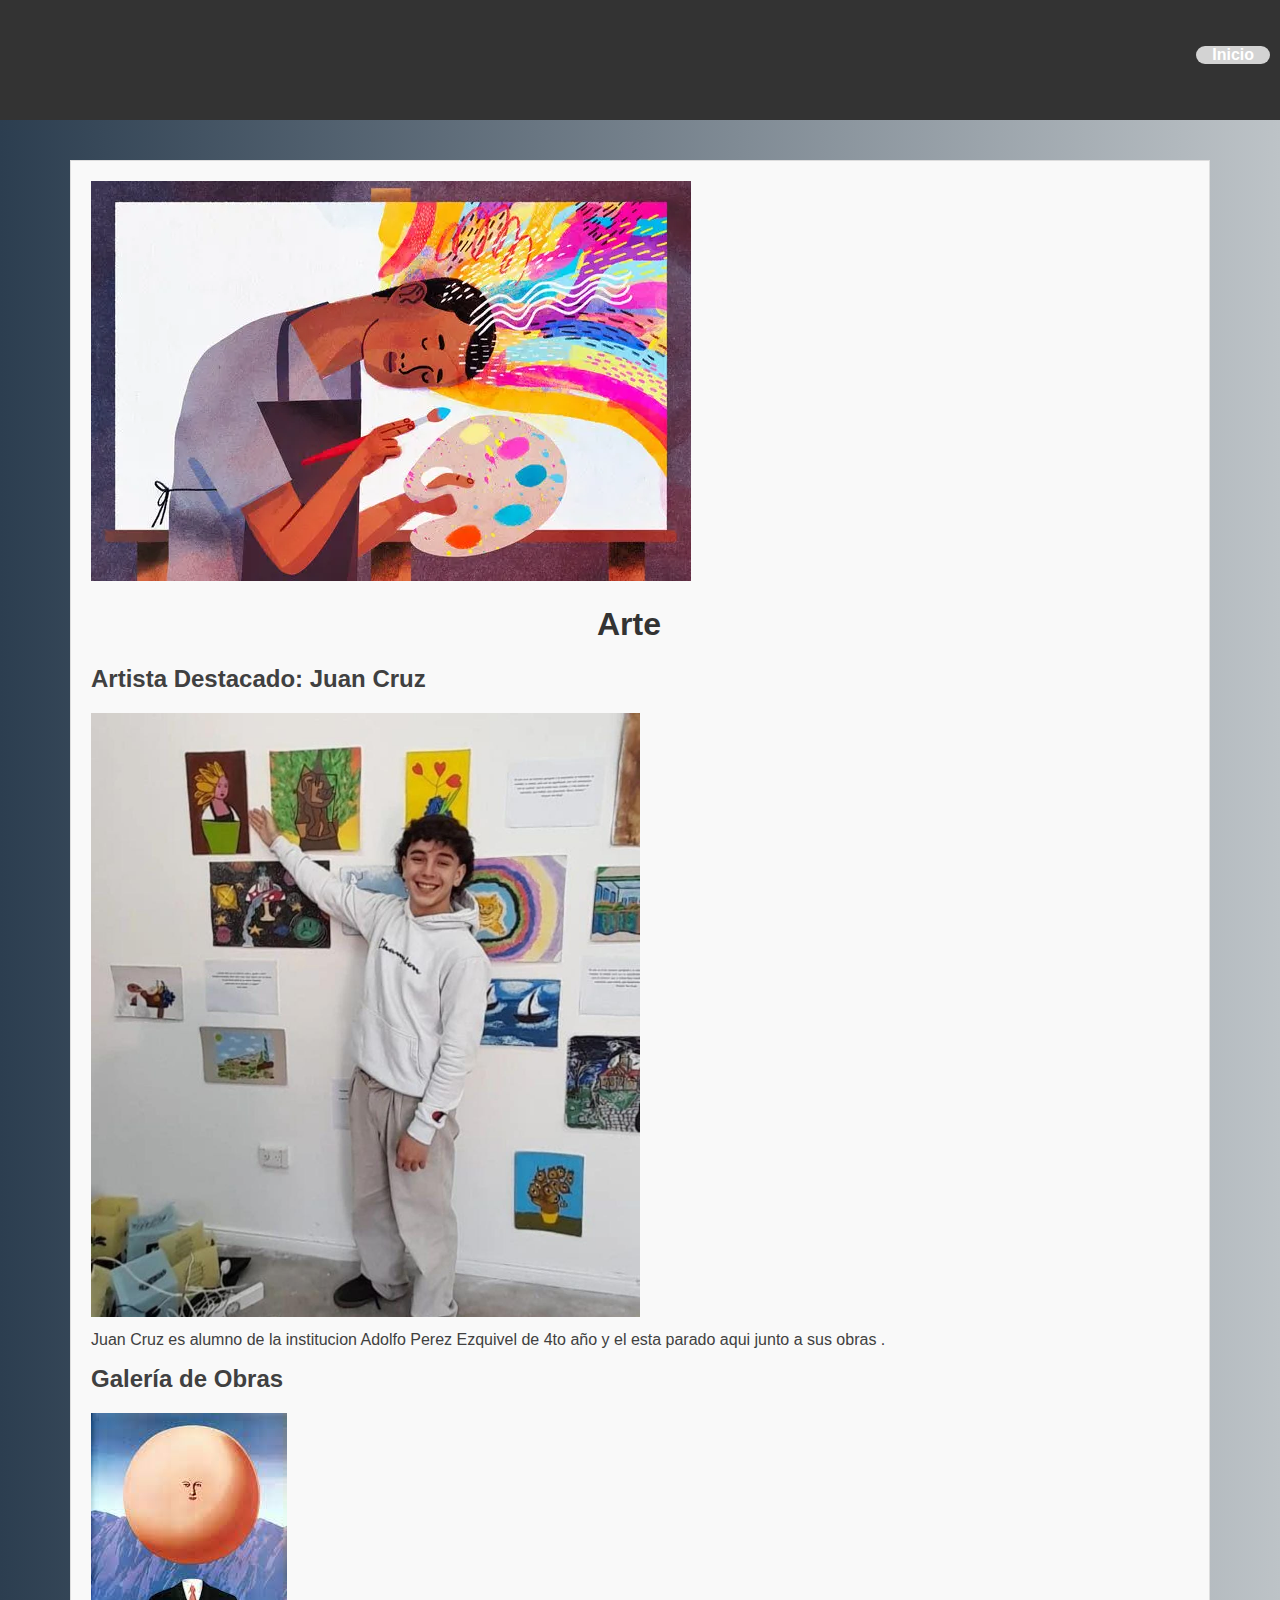
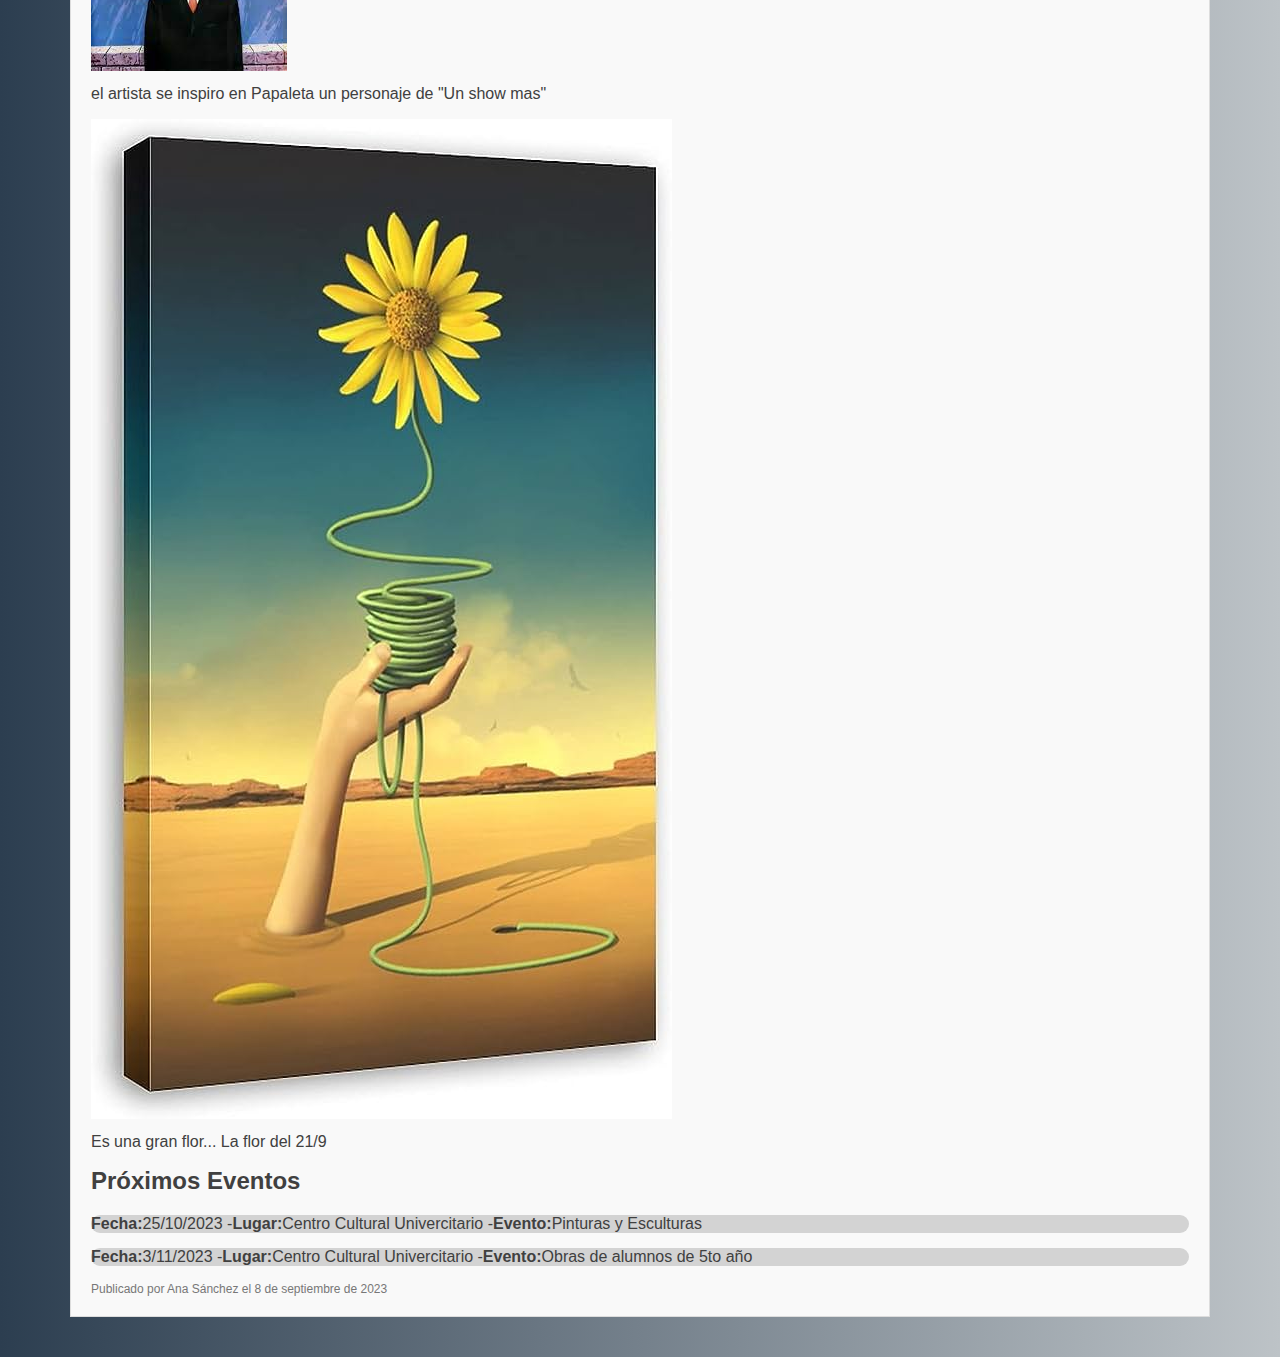
<file: blog_art.html>
<!DOCTYPE html>
<html lang="es">
<head>
    <meta charset="UTF-8">
    <meta name="viewport" content="width=device-width, initial-scale=1.0">
    <title>Blog Estudiantil</title>
    <link rel="stylesheet" href="./Css/style2.css">
    <link href="https://cdn.jsdelivr.net/npm/bootstrap@5.3.0/dist/css/bootstrap.min.css" rel="stylesheet" integrity="sha384-9ndCyUaIbzAi2FUVXJi0CjmCapSmO7SnpJef0486qhLnuZ2cdeRhO02iuK6FUUVM" crossorigin="anonymous">

</head>
<body>
    <header>
        <nav class="nav-links">
            <ul>
                <li><a href="./principal.html">Inicio</a></li>
            </ul>
        </nav>
        <h1>Blog Estudiantil</h1>
    </header>
    <main>
        <section class="post">
            <img src="./fotos/art fon.webp" alt="Arte">
            <h1>Arte</h1>
            <p>
                    <section id="destacado">
                        <h2>Artista Destacado: Juan Cruz</h2>
                        <img src="./fotos/WhatsApp Image 2023-09-28 at 23.28.05.jpeg" width="50%" alt="Juan Cruz">
                        <p>Juan Cruz es alumno de la institucion Adolfo Perez Ezquivel de 4to año y el esta parado aqui junto a sus obras .</p>
                    </section>
                
                    <section id="obras">
                        <h2>Galería de Obras</h2>
                        <div class="obra">
                            <img src="./fotos/art1.jpeg" alt="Obra 1">
                            <p>el artista se inspiro en Papaleta un personaje de "Un show mas"</p>
                        </div>
                        <div class="obra">
                            <img src="./fotos/art2.jpg" alt="Obra 2">
                            <p>Es una gran flor... La flor del 21/9</p>
                        </div>
                        <!-- Agrega más obras aquí -->
                    </section>
                
                    <section id="eventos">
                        <h2>Próximos Eventos</h2>
                        <ul>
                            <li><strong>Fecha:</strong> 25/10/2023 - <strong>Lugar:</strong> Centro Cultural Univercitario - <strong>Evento:</strong> Pinturas y Esculturas</li>
                            <li><strong>Fecha:</strong> 3/11/2023 - <strong>Lugar:</strong> Centro Cultural Univercitario - <strong>Evento:</strong> Obras de alumnos de 5to año</li>
                            <!-- Agrega más eventos aquí -->
                        </ul>
                    </section
            </p>
            <span class="metadata">Publicado por Ana Sánchez el 8 de septiembre de 2023</span>
        </section>
     
    </main>
   </body>
</html>
</file>
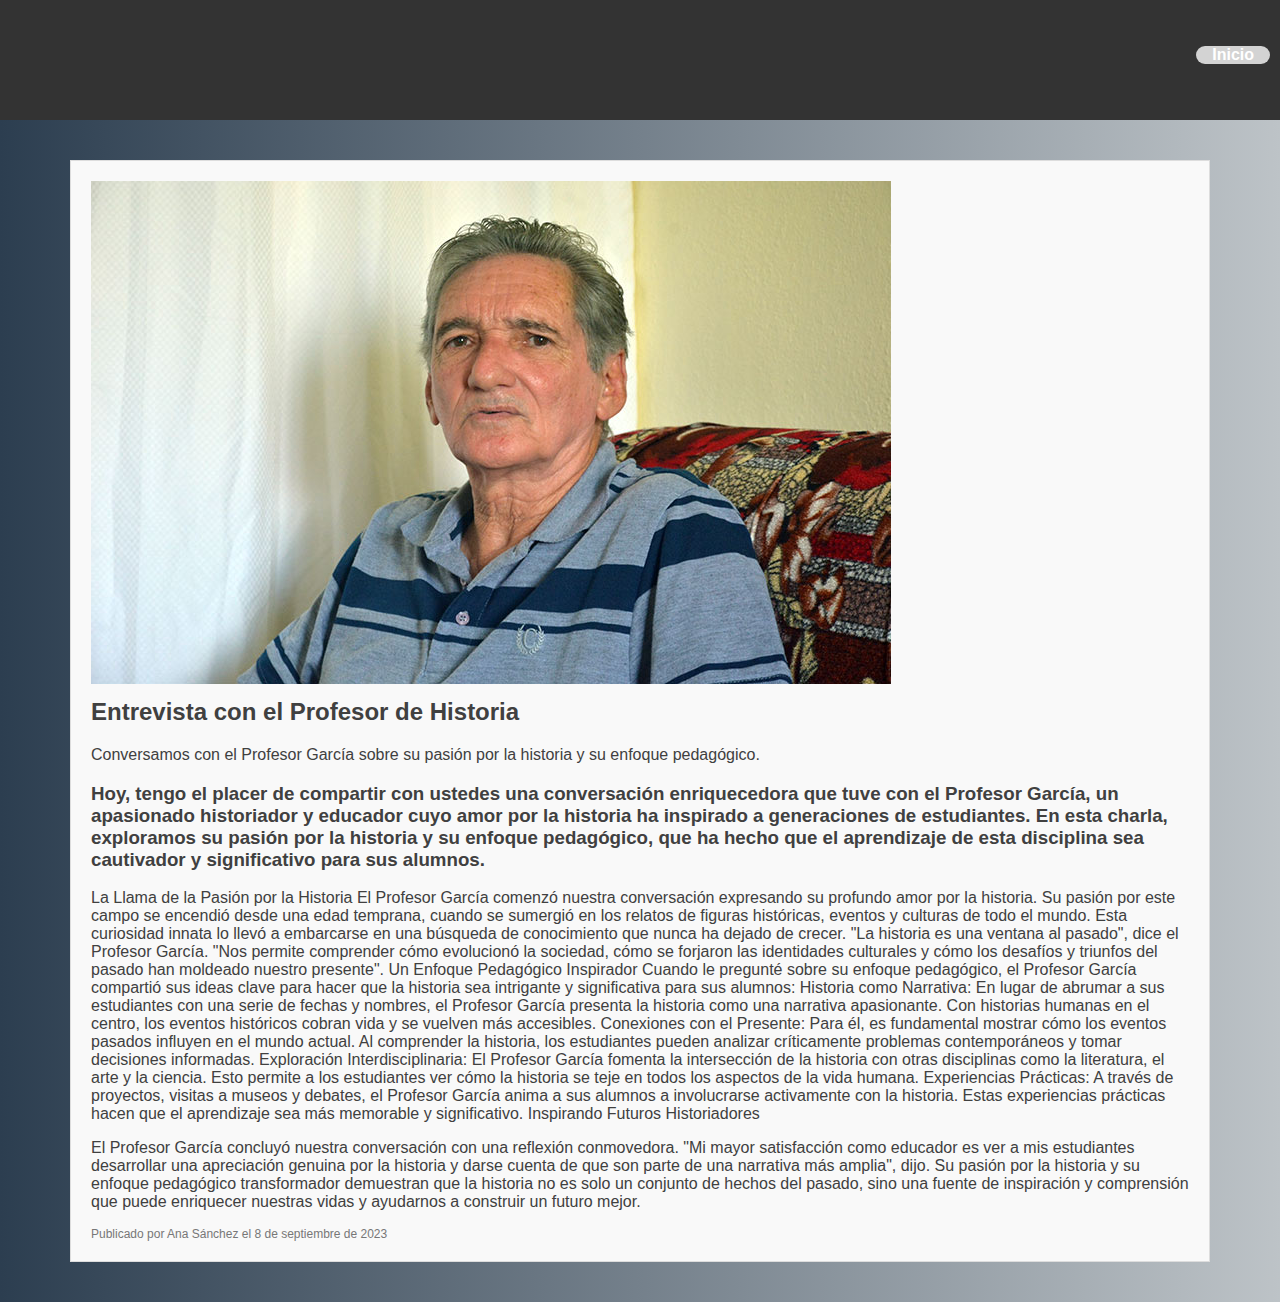
<file: blog_his.html>
<!DOCTYPE html>
<html lang="es">
<head>
    <meta charset="UTF-8">
    <meta name="viewport" content="width=device-width, initial-scale=1.0">
    <title>Blog Estudiantil</title>
    <link rel="stylesheet" href="./Css/style2.css">
    <link href="https://cdn.jsdelivr.net/npm/bootstrap@5.3.0/dist/css/bootstrap.min.css" rel="stylesheet" integrity="sha384-9ndCyUaIbzAi2FUVXJi0CjmCapSmO7SnpJef0486qhLnuZ2cdeRhO02iuK6FUUVM" crossorigin="anonymous">

</head>
<body>
    <header>
        <nav class="nav-links">
            <ul>
                <li><a href="./principal.html">Inicio</a></li>
            </ul>
        </nav>
        <h1>Blog Estudiantil</h1>
    </header>
    <main>
        <section class="post">
            <img src="./fotos/his.jpeg" alt="Profesor de Historia">
            <h2>Entrevista con el Profesor de Historia</h2>
            <p>Conversamos con el Profesor García sobre su pasión por la historia y su enfoque pedagógico.</p>
            <h3> Hoy, tengo el placer de compartir con ustedes una conversación enriquecedora que tuve con el Profesor García, un apasionado historiador y educador cuyo amor por la historia ha inspirado a generaciones de estudiantes. En esta charla, exploramos su pasión por la historia y su enfoque pedagógico, que ha hecho que el aprendizaje de esta disciplina sea cautivador y significativo para sus alumnos.</h3>

         <p>La Llama de la Pasión por la Historia
                
                El Profesor García comenzó nuestra conversación expresando su profundo amor por la historia. Su pasión por este campo se encendió desde una edad temprana, cuando se sumergió en los relatos de figuras históricas, eventos y culturas de todo el mundo. Esta curiosidad innata lo llevó a embarcarse en una búsqueda de conocimiento que nunca ha dejado de crecer.
                
                "La historia es una ventana al pasado", dice el Profesor García. "Nos permite comprender cómo evolucionó la sociedad, cómo se forjaron las identidades culturales y cómo los desafíos y triunfos del pasado han moldeado nuestro presente".
                
                Un Enfoque Pedagógico Inspirador
                
                Cuando le pregunté sobre su enfoque pedagógico, el Profesor García compartió sus ideas clave para hacer que la historia sea intrigante y significativa para sus alumnos:
                
                Historia como Narrativa: En lugar de abrumar a sus estudiantes con una serie de fechas y nombres, el Profesor García presenta la historia como una narrativa apasionante. Con historias humanas en el centro, los eventos históricos cobran vida y se vuelven más accesibles.
                
                Conexiones con el Presente: Para él, es fundamental mostrar cómo los eventos pasados ​​influyen en el mundo actual. Al comprender la historia, los estudiantes pueden analizar críticamente problemas contemporáneos y tomar decisiones informadas.
                
                Exploración Interdisciplinaria: El Profesor García fomenta la intersección de la historia con otras disciplinas como la literatura, el arte y la ciencia. Esto permite a los estudiantes ver cómo la historia se teje en todos los aspectos de la vida humana.
                
                Experiencias Prácticas: A través de proyectos, visitas a museos y debates, el Profesor García anima a sus alumnos a involucrarse activamente con la historia. Estas experiencias prácticas hacen que el aprendizaje sea más memorable y significativo.
                
                Inspirando Futuros Historiadores
                
        </p><p>El Profesor García concluyó nuestra conversación con una reflexión conmovedora. "Mi mayor satisfacción como educador es ver a mis estudiantes desarrollar una apreciación genuina por la historia y darse cuenta de que son parte de una narrativa más amplia", dijo.
                
                Su pasión por la historia y su enfoque pedagógico transformador demuestran que la historia no es solo un conjunto de hechos del pasado, sino una fuente de inspiración y comprensión que puede enriquecer nuestras vidas y ayudarnos a construir un futuro mejor. 
                </p>
            <span class="metadata">Publicado por Ana Sánchez el 8 de septiembre de 2023</span>
        </section>
     
    </main>
   </body>
</html>
</file>
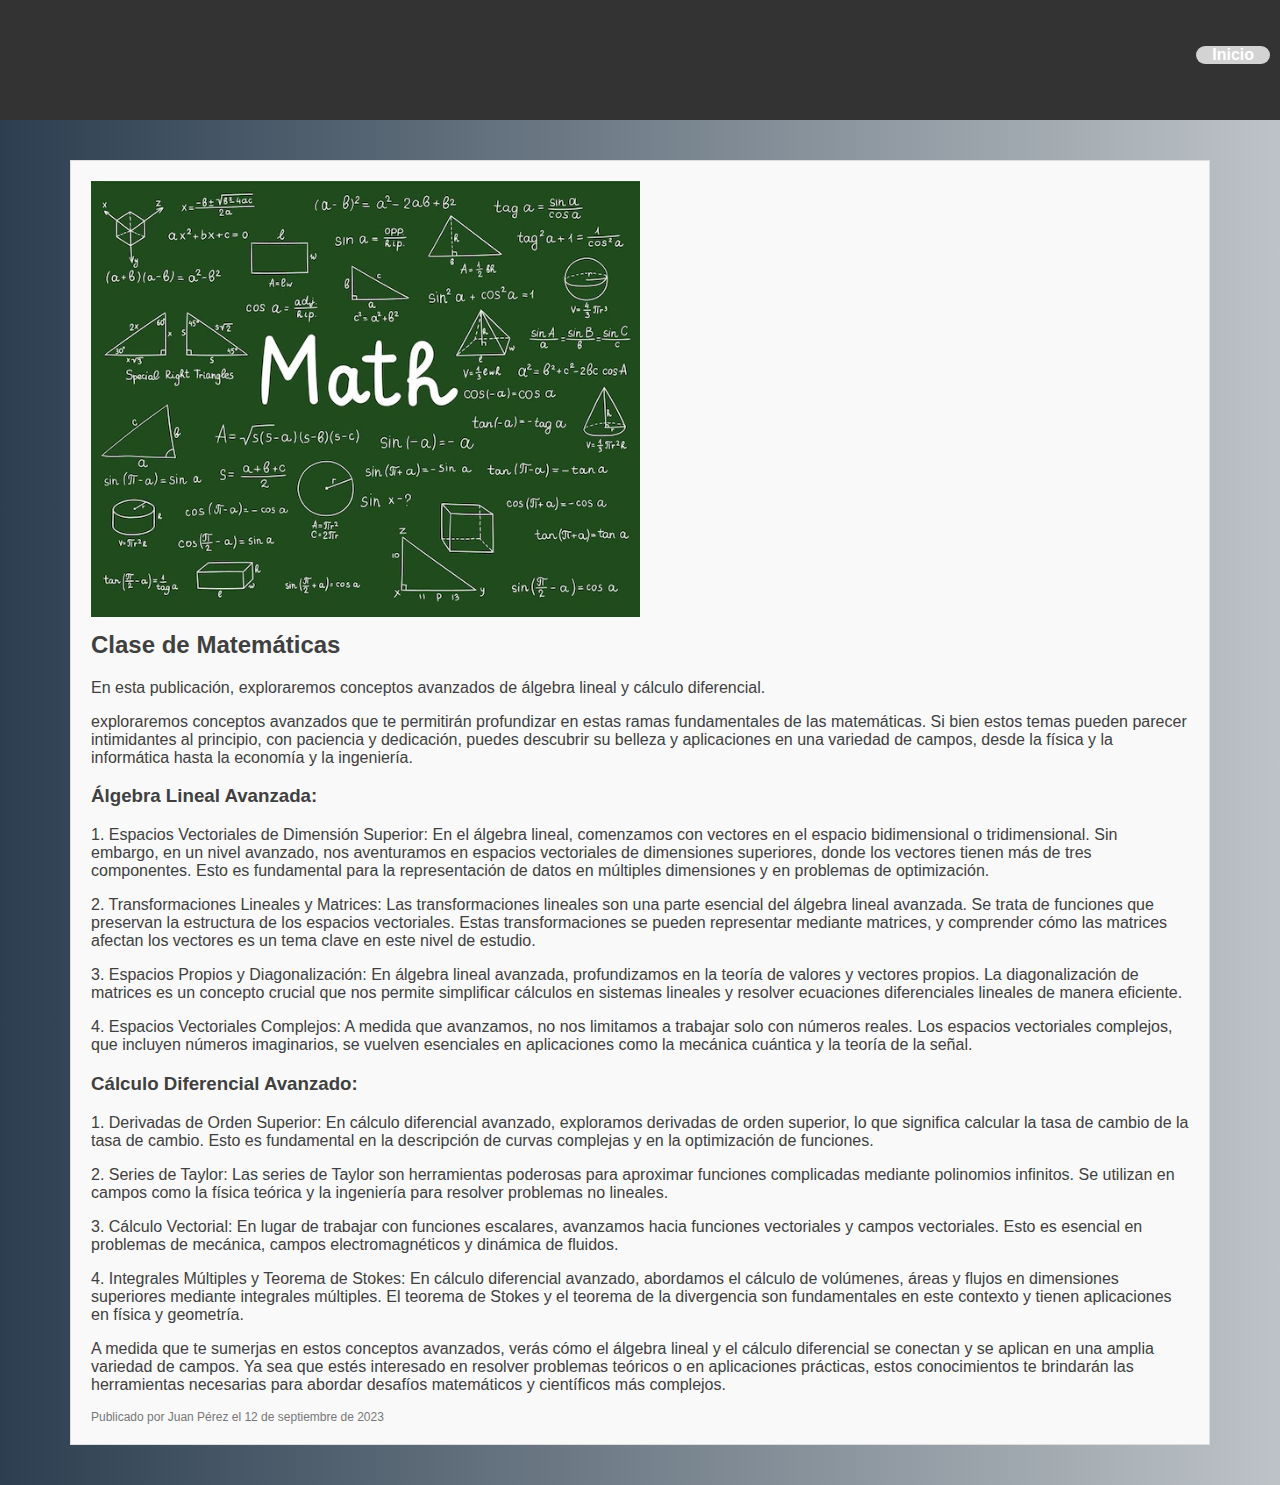
<file: blog_math.html>
<!DOCTYPE html>
<html lang="es">
<head>
    <meta charset="UTF-8">
    <meta name="viewport" content="width=device-width, initial-scale=1.0">
    <title>Blog Estudiantil</title>
    <link rel="stylesheet" href="./Css/style2.css">
    <link href="https://cdn.jsdelivr.net/npm/bootstrap@5.3.0/dist/css/bootstrap.min.css" rel="stylesheet" integrity="sha384-9ndCyUaIbzAi2FUVXJi0CjmCapSmO7SnpJef0486qhLnuZ2cdeRhO02iuK6FUUVM" crossorigin="anonymous">

</head>
<body>
    <header>
        <nav class="nav-links">
            <ul>
                <li><a href="./principal.html">Inicio</a></li>
            </ul>
        </nav>
        <h1>Blog Estudiantil</h1>
    </header>
    <main>
        <section class="post">
            <img src="./fotos/math.webp" alt="Clase de Matemáticas" width="50%" top="20%" >
            <h2>Clase de Matemáticas</h2>
            <p>En esta publicación, exploraremos conceptos avanzados de álgebra lineal y cálculo diferencial.</p>
            <p>exploraremos conceptos avanzados que te permitirán profundizar en estas ramas fundamentales de las matemáticas. Si bien estos temas pueden parecer intimidantes al principio, con paciencia y dedicación, puedes descubrir su belleza y aplicaciones en una variedad de campos, desde la física y la informática hasta la economía y la ingeniería.</p>

                <h3>Álgebra Lineal Avanzada:</h3>
                
                <p>1. Espacios Vectoriales de Dimensión Superior: En el álgebra lineal, comenzamos con vectores en el espacio bidimensional o tridimensional. Sin embargo, en un nivel avanzado, nos aventuramos en espacios vectoriales de dimensiones superiores, donde los vectores tienen más de tres componentes. Esto es fundamental para la representación de datos en múltiples dimensiones y en problemas de optimización.
                
                </p><p>2. Transformaciones Lineales y Matrices: Las transformaciones lineales son una parte esencial del álgebra lineal avanzada. Se trata de funciones que preservan la estructura de los espacios vectoriales. Estas transformaciones se pueden representar mediante matrices, y comprender cómo las matrices afectan los vectores es un tema clave en este nivel de estudio.
                
                </p><p>3. Espacios Propios y Diagonalización: En álgebra lineal avanzada, profundizamos en la teoría de valores y vectores propios. La diagonalización de matrices es un concepto crucial que nos permite simplificar cálculos en sistemas lineales y resolver ecuaciones diferenciales lineales de manera eficiente.
                
                </p><p>4. Espacios Vectoriales Complejos: A medida que avanzamos, no nos limitamos a trabajar solo con números reales. Los espacios vectoriales complejos, que incluyen números imaginarios, se vuelven esenciales en aplicaciones como la mecánica cuántica y la teoría de la señal.
                
                </p><h3>Cálculo Diferencial Avanzado:</h3>
                
                <p>1. Derivadas de Orden Superior: En cálculo diferencial avanzado, exploramos derivadas de orden superior, lo que significa calcular la tasa de cambio de la tasa de cambio. Esto es fundamental en la descripción de curvas complejas y en la optimización de funciones.
                
                </p><p>2. Series de Taylor: Las series de Taylor son herramientas poderosas para aproximar funciones complicadas mediante polinomios infinitos. Se utilizan en campos como la física teórica y la ingeniería para resolver problemas no lineales.
                
                </p><p>3. Cálculo Vectorial: En lugar de trabajar con funciones escalares, avanzamos hacia funciones vectoriales y campos vectoriales. Esto es esencial en problemas de mecánica, campos electromagnéticos y dinámica de fluidos.
                
                </p><p> 4. Integrales Múltiples y Teorema de Stokes: En cálculo diferencial avanzado, abordamos el cálculo de volúmenes, áreas y flujos en dimensiones superiores mediante integrales múltiples. El teorema de Stokes y el teorema de la divergencia son fundamentales en este contexto y tienen aplicaciones en física y geometría.
                
                </p><p>A medida que te sumerjas en estos conceptos avanzados, verás cómo el álgebra lineal y el cálculo diferencial se conectan y se aplican en una amplia variedad de campos. Ya sea que estés interesado en resolver problemas teóricos o en aplicaciones prácticas, estos conocimientos te brindarán las herramientas necesarias para abordar desafíos matemáticos y científicos más complejos.</p>
            <span class="metadata">Publicado por Juan Pérez el 12 de septiembre de 2023</span>
        </section>
</file>
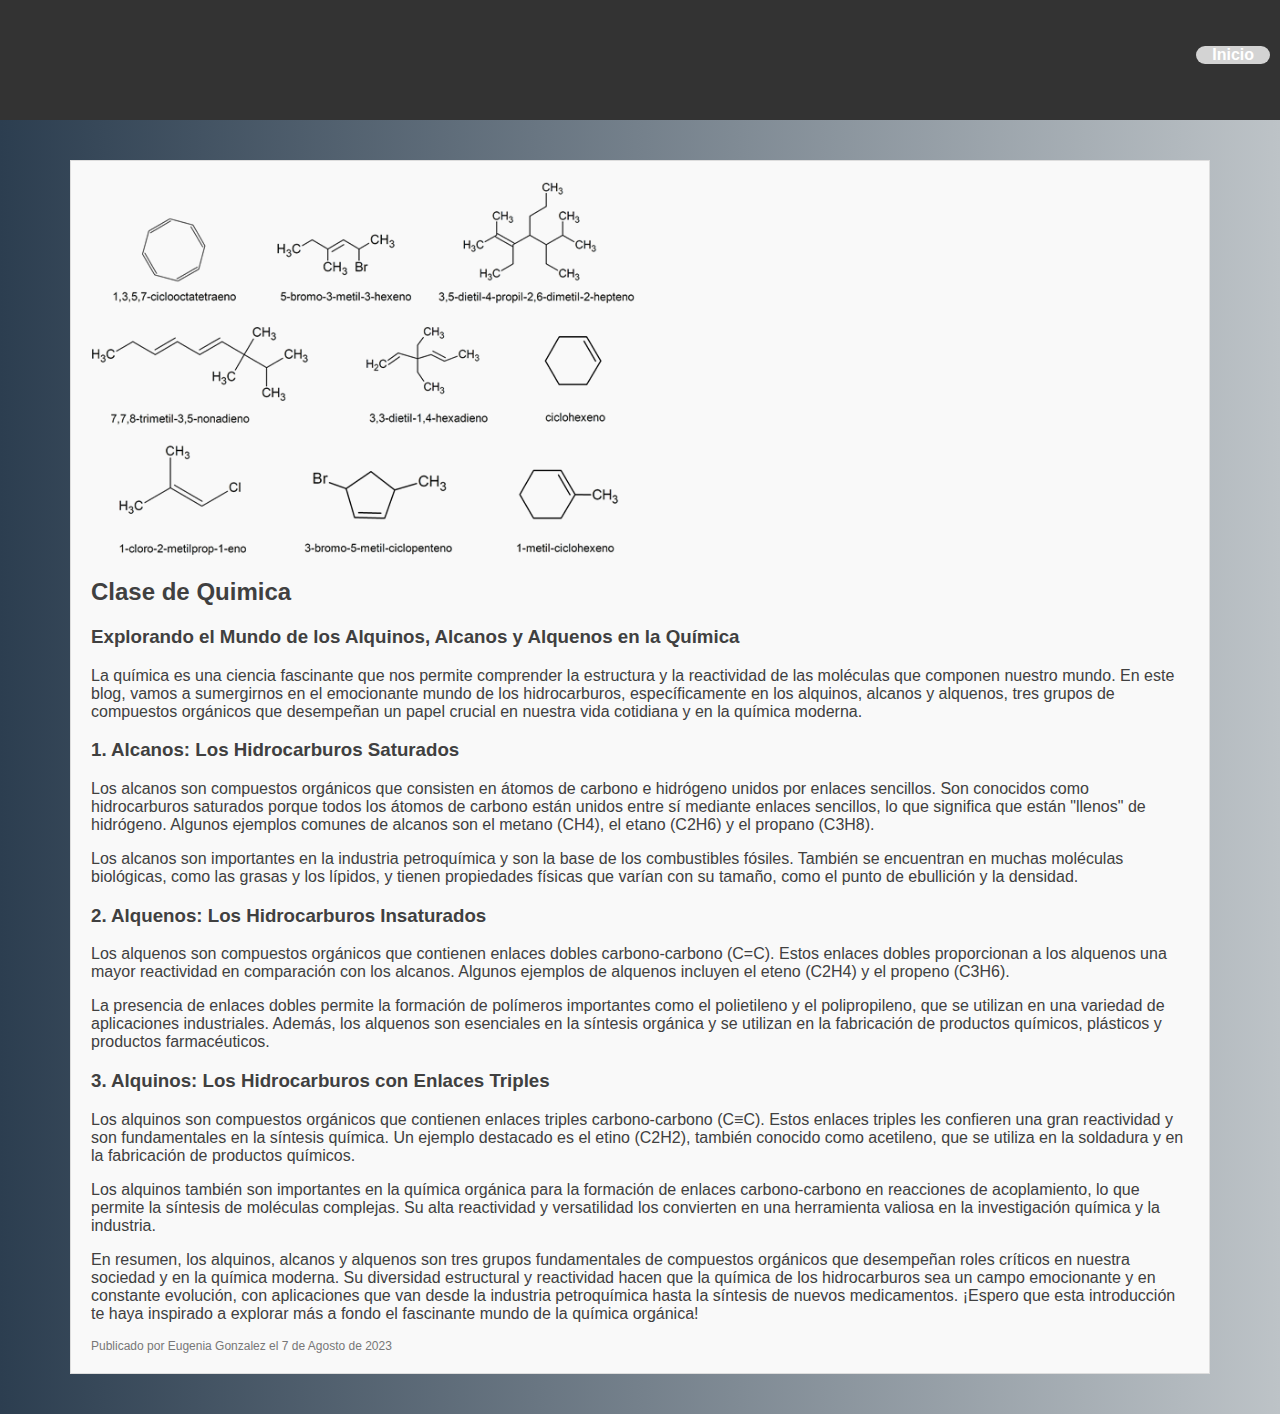
<file: blog_qui.html>
<!DOCTYPE html>
<html lang="es">
<head>
    <meta charset="UTF-8">
    <meta name="viewport" content="width=device-width, initial-scale=1.0">
    <title>Blog Estudiantil</title>
    <link rel="stylesheet" href="./Css/style2.css">
    <link href="https://cdn.jsdelivr.net/npm/bootstrap@5.3.0/dist/css/bootstrap.min.css" rel="stylesheet" integrity="sha384-9ndCyUaIbzAi2FUVXJi0CjmCapSmO7SnpJef0486qhLnuZ2cdeRhO02iuK6FUUVM" crossorigin="anonymous">

</head>
<body>
    <header>
        <nav class="nav-links">
            <ul>
                <li><a href="./principal.html">Inicio</a></li>
            </ul>
        </nav>
        <h1>Blog Estudiantil</h1>
    </header>
    <main>
        <section class="post">
            <img src="./fotos/quim.png" alt="Clase de Quimica" width="50%" top="20%" >
            <h2>Clase de Quimica</h2>

                    <h3>Explorando el Mundo de los Alquinos, Alcanos y Alquenos en la Química</h3>
                
                    <p>La química es una ciencia fascinante que nos permite comprender la estructura y la reactividad de las moléculas que componen nuestro mundo. En este blog, vamos a sumergirnos en el emocionante mundo de los hidrocarburos, específicamente en los alquinos, alcanos y alquenos, tres grupos de compuestos orgánicos que desempeñan un papel crucial en nuestra vida cotidiana y en la química moderna.</p>
                
                    <h3>1. Alcanos: Los Hidrocarburos Saturados</h3>
                
                    <p>Los alcanos son compuestos orgánicos que consisten en átomos de carbono e hidrógeno unidos por enlaces sencillos. Son conocidos como hidrocarburos saturados porque todos los átomos de carbono están unidos entre sí mediante enlaces sencillos, lo que significa que están "llenos" de hidrógeno. Algunos ejemplos comunes de alcanos son el metano (CH4), el etano (C2H6) y el propano (C3H8).</p>
                
                    <p>Los alcanos son importantes en la industria petroquímica y son la base de los combustibles fósiles. También se encuentran en muchas moléculas biológicas, como las grasas y los lípidos, y tienen propiedades físicas que varían con su tamaño, como el punto de ebullición y la densidad.</p>
                
                    <h3>2. Alquenos: Los Hidrocarburos Insaturados</h3>
                
                    <p>Los alquenos son compuestos orgánicos que contienen enlaces dobles carbono-carbono (C=C). Estos enlaces dobles proporcionan a los alquenos una mayor reactividad en comparación con los alcanos. Algunos ejemplos de alquenos incluyen el eteno (C2H4) y el propeno (C3H6).</p>
                
                    <p>La presencia de enlaces dobles permite la formación de polímeros importantes como el polietileno y el polipropileno, que se utilizan en una variedad de aplicaciones industriales. Además, los alquenos son esenciales en la síntesis orgánica y se utilizan en la fabricación de productos químicos, plásticos y productos farmacéuticos.</p>
                
                    <h3>3. Alquinos: Los Hidrocarburos con Enlaces Triples</h3>
                
                    <p>Los alquinos son compuestos orgánicos que contienen enlaces triples carbono-carbono (C≡C). Estos enlaces triples les confieren una gran reactividad y son fundamentales en la síntesis química. Un ejemplo destacado es el etino (C2H2), también conocido como acetileno, que se utiliza en la soldadura y en la fabricación de productos químicos.</p>
                
                    <p>Los alquinos también son importantes en la química orgánica para la formación de enlaces carbono-carbono en reacciones de acoplamiento, lo que permite la síntesis de moléculas complejas. Su alta reactividad y versatilidad los convierten en una herramienta valiosa en la investigación química y la industria.</p>
                
                    <p>En resumen, los alquinos, alcanos y alquenos son tres grupos fundamentales de compuestos orgánicos que desempeñan roles críticos en nuestra sociedad y en la química moderna. Su diversidad estructural y reactividad hacen que la química de los hidrocarburos sea un campo emocionante y en constante evolución, con aplicaciones que van desde la industria petroquímica hasta la síntesis de nuevos medicamentos. ¡Espero que esta introducción te haya inspirado a explorar más a fondo el fascinante mundo de la química orgánica!
            </p>
                 <span class="metadata">Publicado por Eugenia Gonzalez el 7 de Agosto de 2023</span>
        </section>
</file>
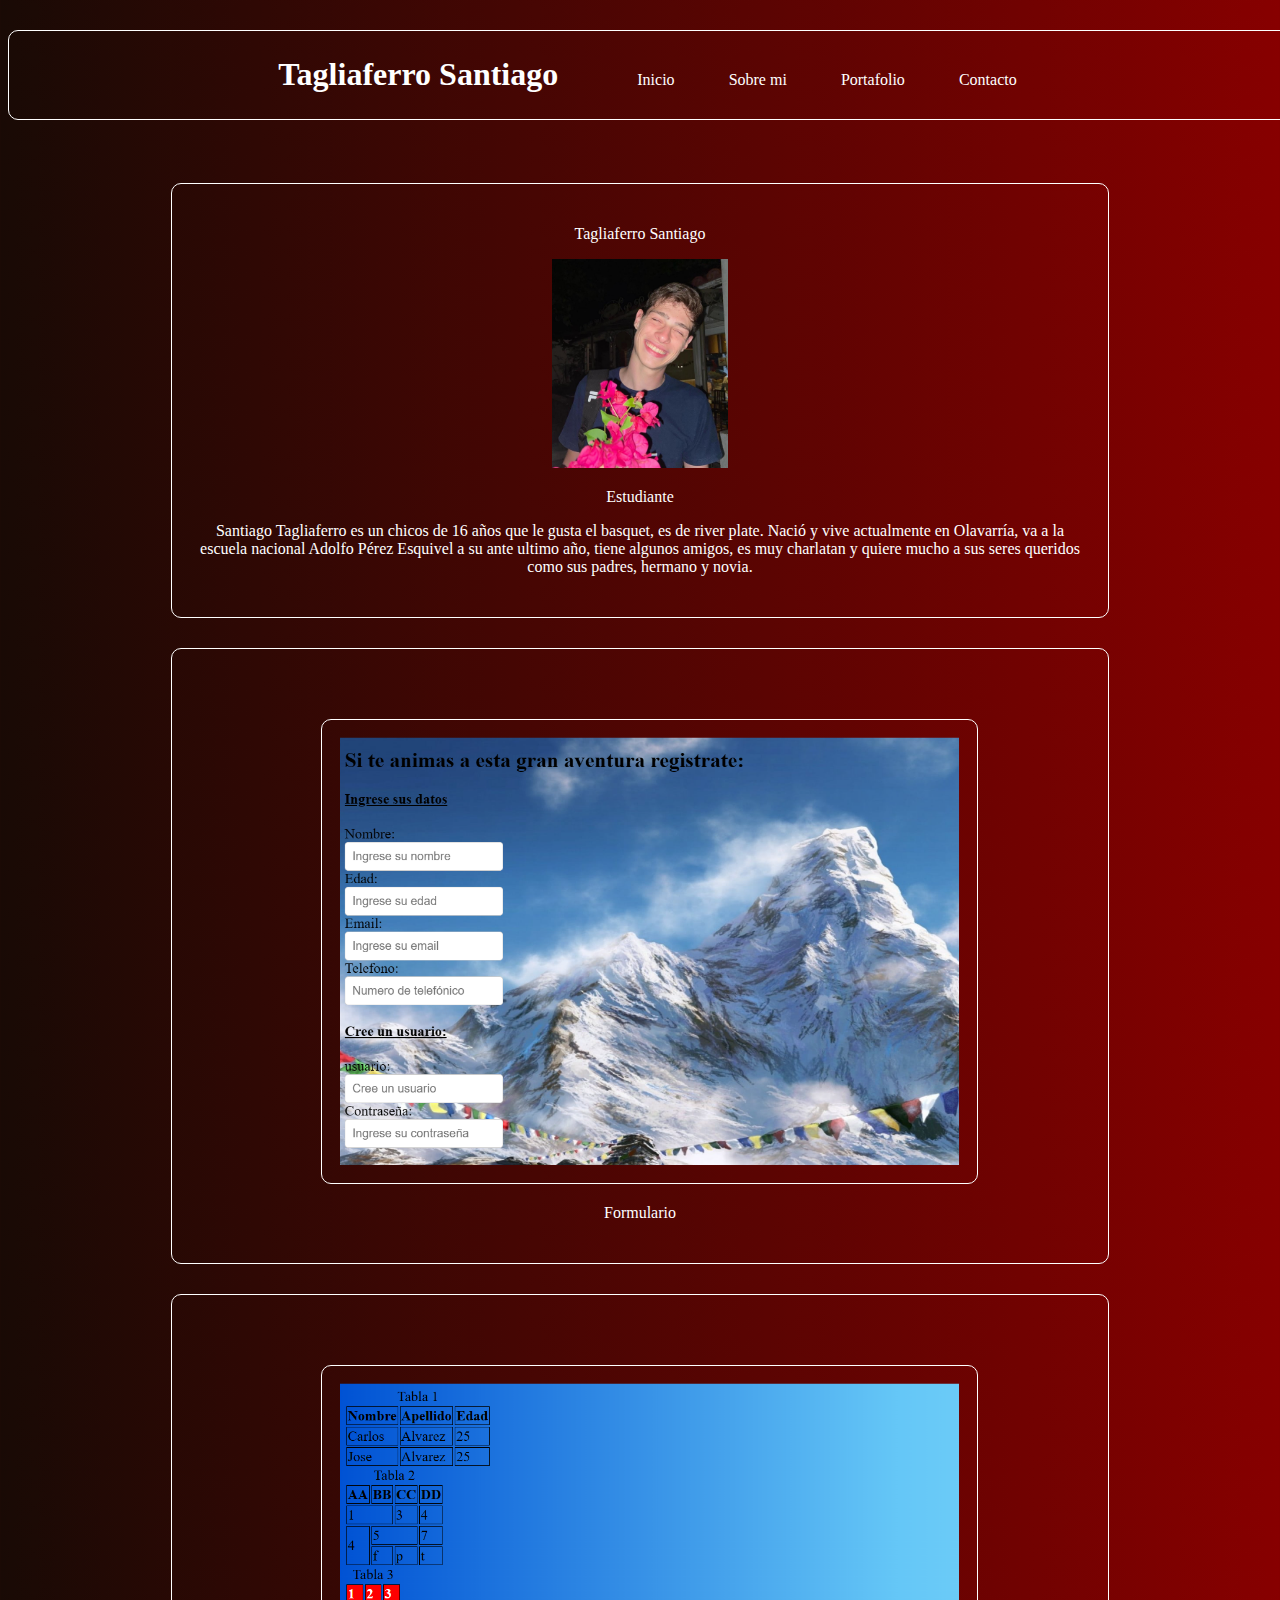
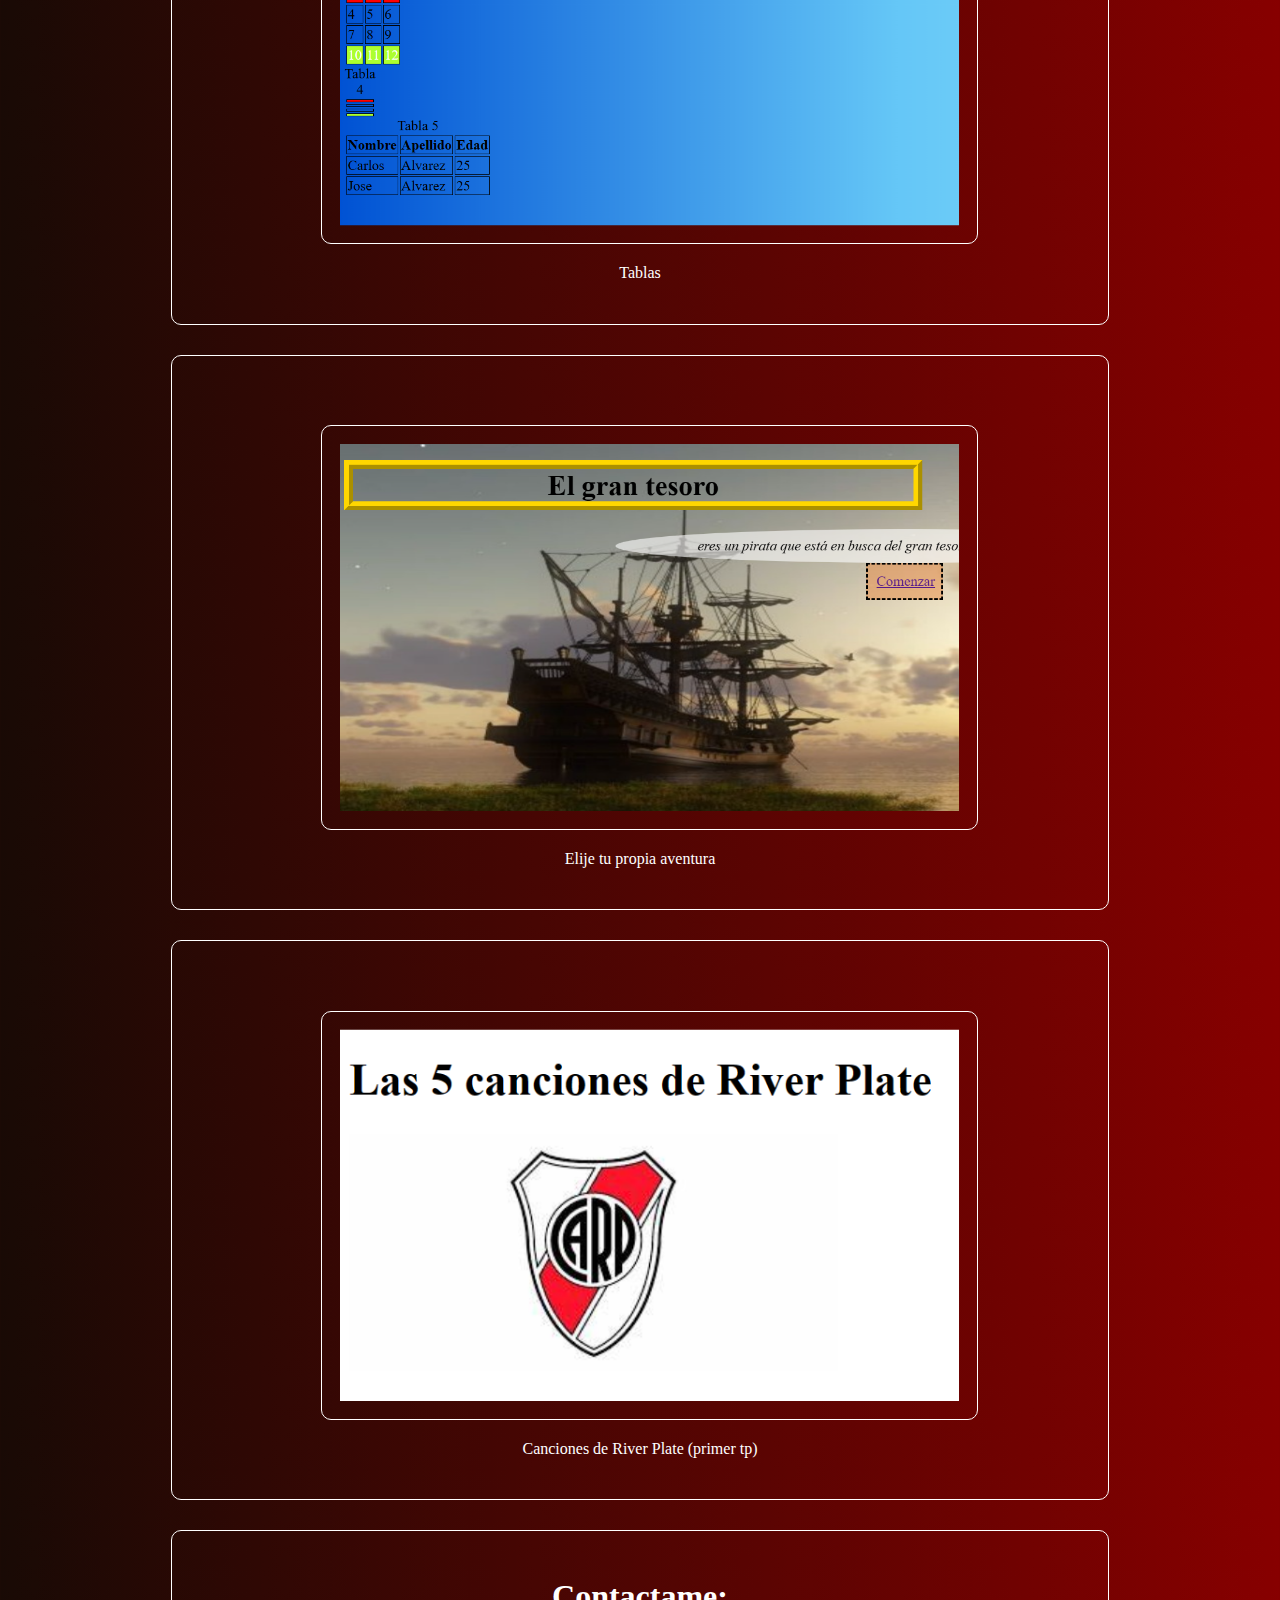
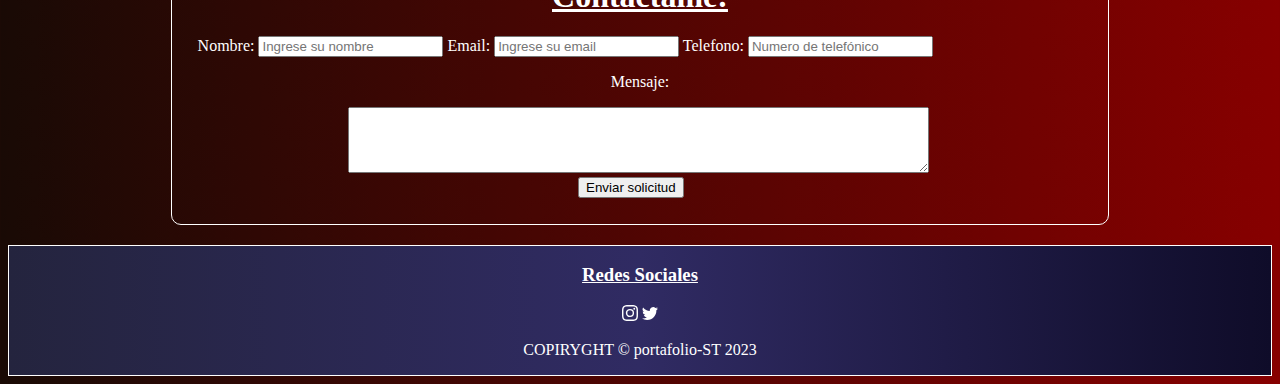
<file: intex.html>
<!DOCTYPE html>
<html lang="en">

<head>
    <meta charset="UTF-8">
    <meta name="viewport" content="width=device-width, initial-scale=1.0">
    <title>Portafolio Tagliaferro Santiago</title>
    <link rel="stylesheet" href="./Css/style3.css" >
    <link href="https://cdn.jsdelivr.net/npm/bootstrap@5.3.0/dist/css/bootstrap.min.css" rel="stylesheet" integrity="sha384-9ndCyUaIbzAi2FUVXJi0CjmCapSmO7SnpJef0486qhLnuZ2cdeRhO02iuK6FUUVM" crossorigin="anonymous">
   </head>

<body>
    <header>
        <nav class="selecction">
            <h1 class="nav_item titule">Tagliaferro Santiago</h1>
            <div class="nav_item">
                <a class="nav_item" href="principal.html">Inicio</a>
                <a class="nav_item" href="#about">Sobre mi</a>
                <a class="nav_item" href="#portfolio">Portafolio</a>
                <a class="nav_item" href="#contac">Contacto</a>
            </div>
        </nav>
    </header>

    <div id="encabezado" class="selecction2">
        <div id="inicio">
            <p>Tagliaferro Santiago</p>
            <img src="./fotos/yo.jpg" alt="yo" width="20%" top="30%">
            <p>Estudiante</p>
        </div>
        <div id="about">
            <p>Santiago Tagliaferro es un chicos de 16 años que le gusta el basquet, es de river plate. Nació y vive
                actualmente en Olavarría, va a la escuela nacional Adolfo Pérez Esquivel a su ante ultimo año, tiene
                algunos amigos, es muy charlatan y quiere mucho a sus seres queridos como sus padres, hermano y novia.
            </p>

        </div>
    </div>
    <div id="portfolio" class="selecction2">
        <img class="Trabajos" src="./fotos/Formulario.jpg" alt="formulario" width="20%" top="30%">
        <p>Formulario</p>
    </div>
    </div>
    <div id="portfolio" class="selecction2">
        <img class="Trabajos" src="./fotos/Tablas.jpg" alt="formulario" width="20%" top="30%">
        <p>Tablas</p>
    </div>
    </div>
    <div id="portfolio" class="selecction2">
        <img class="Trabajos" src="./fotos/Juego.jpg" alt="formulario" width="20%" top="30%">
        <p>Elije tu propia aventura</p>
    </div>
    <div id="portfolio" class="selecction2">
        <img class="Trabajos" src="./fotos/canciones river.png" alt="formulario" width="20%" top="30%">
        <p>Canciones de River Plate (primer tp)</p>
    </div>

    <footer class="selecction2" id="Contac">
        <div id="Contac">
            <u>
                <h1>Contactame:</h1>
            </u>
            <form action="https://formspree.io/f/mvonjejw" method="post" id="mi_from">
                <label for="name">Nombre:</label>
                <input type="text" name="name" id="name" placeholder="Ingrese su nombre" >
                <label for="email">Email:</label>
                <input  type="email" name="email" id="email" placeholder="Ingrese su email">
                <label>Telefono:
                    <input type="tel" name="phone" placeholder="Numero de telefónico"></label>
                <p>Mensaje:
                </p>
                <textarea id="cajatexto" name="text" rows="4" cols="70"></textarea>
                <div>
                    <input type="submit" id="submitButton" value="Enviar solicitud">
                </div>
            </form>
        </div>
    </footer>

    <footer>
        <div class="final">
           <u><h3>Redes Sociales</h3></u>
              <a href="https://www.instagram.com/santi_tagliaferro/" target="_blank">
                <svg xmlns="http://www.w3.org/2000/svg" width="16" height="16" fill="currentColor" class="bi bi-instagram" viewBox="0 0 16 16">
                  <path d="M8 0C5.829 0 5.556.01 4.703.048 3.85.088 3.269.222 2.76.42a3.917 3.917 0 0 0-1.417.923A3.927 3.927 0 0 0 .42 2.76C.222 3.268.087 3.85.048 4.7.01 5.555 0 5.827 0 8.001c0 2.172.01 2.444.048 3.297.04.852.174 1.433.372 1.942.205.526.478.972.923 1.417.444.445.89.719 1.416.923.51.198 1.09.333 1.942.372C5.555 15.99 5.827 16 8 16s2.444-.01 3.298-.048c.851-.04 1.434-.174 1.943-.372a3.916 3.916 0 0 0 1.416-.923c.445-.445.718-.891.923-1.417.197-.509.332-1.09.372-1.942C15.99 10.445 16 10.173 16 8s-.01-2.445-.048-3.299c-.04-.851-.175-1.433-.372-1.941a3.926 3.926 0 0 0-.923-1.417A3.911 3.911 0 0 0 13.24.42c-.51-.198-1.092-.333-1.943-.372C10.443.01 10.172 0 7.998 0h.003zm-.717 1.442h.718c2.136 0 2.389.007 3.232.046.78.035 1.204.166 1.486.275.373.145.64.319.92.599.28.28.453.546.598.92.11.281.24.705.275 1.485.039.843.047 1.096.047 3.231s-.008 2.389-.047 3.232c-.035.78-.166 1.203-.275 1.485a2.47 2.47 0 0 1-.599.919c-.28.28-.546.453-.92.598-.28.11-.704.24-1.485.276-.843.038-1.096.047-3.232.047s-2.39-.009-3.233-.047c-.78-.036-1.203-.166-1.485-.276a2.478 2.478 0 0 1-.92-.598 2.48 2.48 0 0 1-.6-.92c-.109-.281-.24-.705-.275-1.485-.038-.843-.046-1.096-.046-3.233 0-2.136.008-2.388.046-3.231.036-.78.166-1.204.276-1.486.145-.373.319-.64.599-.92.28-.28.546-.453.92-.598.282-.11.705-.24 1.485-.276.738-.034 1.024-.044 2.515-.045v.002zm4.988 1.328a.96.96 0 1 0 0 1.92.96.96 0 0 0 0-1.92zm-4.27 1.122a4.109 4.109 0 1 0 0 8.217 4.109 4.109 0 0 0 0-8.217zm0 1.441a2.667 2.667 0 1 1 0 5.334 2.667 2.667 0 0 1 0-5.334z"/>
</svg></a>
              <a href="https://twitter.com/San_tagliaferro"><svg xmlns="http://www.w3.org/2000/svg" width="16" height="16" fill="currentColor" class="bi bi-twitter" viewBox="0 0 16 16">
                <path d="M5.026 15c6.038 0 9.341-5.003 9.341-9.334 0-.14 0-.282-.006-.422A6.685 6.685 0 0 0 16 3.542a6.658 6.658 0 0 1-1.889.518 3.301 3.301 0 0 0 1.447-1.817 6.533 6.533 0 0 1-2.087.793A3.286 3.286 0 0 0 7.875 6.03a9.325 9.325 0 0 1-6.767-3.429 3.289 3.289 0 0 0 1.018 4.382A3.323 3.323 0 0 1 .64 6.575v.045a3.288 3.288 0 0 0 2.632 3.218 3.203 3.203 0 0 1-.865.115 3.23 3.23 0 0 1-.614-.057 3.283 3.283 0 0 0 3.067 2.277A6.588 6.588 0 0 1 .78 13.58a6.32 6.32 0 0 1-.78-.045A9.344 9.344 0 0 0 5.026 15z"/>
              </svg></a>
        
        <p>COPIRYGHT © portafolio-ST 2023</p>
            
    </div>
</footer>
    <script src="https://cdn.jsdelivr.net/npm/bootstrap@5.3.0/dist/js/bootstrap.bundle.min.js" integrity="sha384-geWF76RCwLtnZ8qwWowPQNguL3RmwHVBC9FhGdlKrxdiJJigb/j/68SIy3Te4Bkz" crossorigin="anonymous"></script>
</body>

</html>
</file>
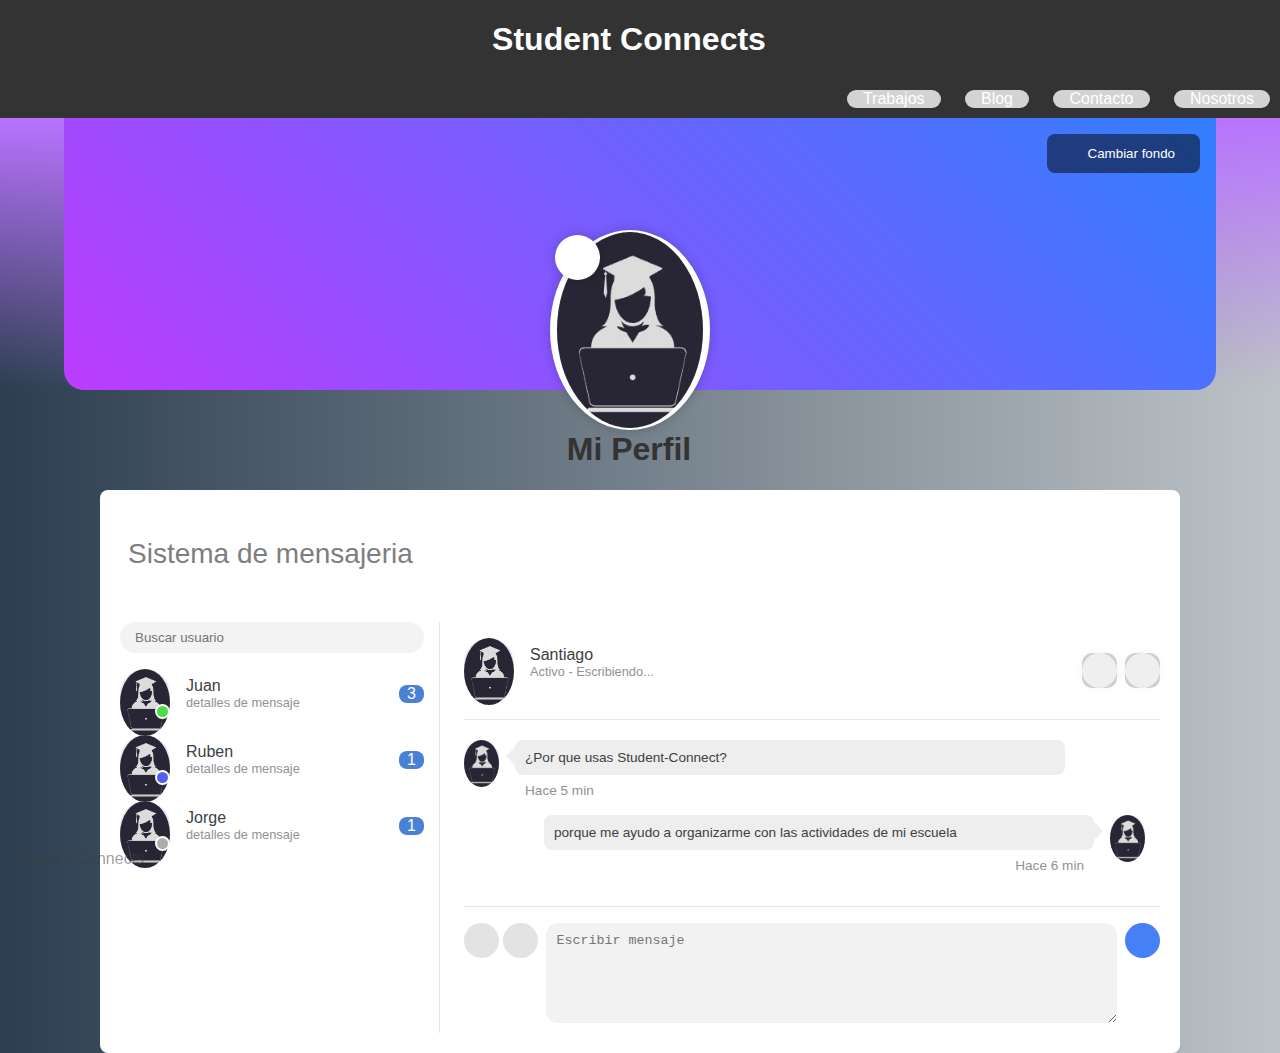
<file: Perfil.html>
<!DOCTYPE html>
<html lang="en">

<head>
    <meta charset="UTF-8">
    <meta name="viewport" content="width=device-width, initial-scale=1.0">
    <title>Apock web design</title>
    <link rel="stylesheet" href="./Css/style2.css">
    <link rel="stylesheet" href="https://pro.fontawesome.com/releases/v5.10.0/css/all.css" integrity="sha384-AYmEC3Yw5cVb3ZcuHtOA93w35dYTsvhLPVnYs9eStHfGJvOvKxVfELGroGkvsg+p" crossorigin="anonymous" />
</head>
</body>
<div class="navbar">
    <h1 class="logo">Student Connects</h1>
    <ul class="nav-links">
      <li><a href="./Subir_trabajos.html">Trabajos</a></li>
      <li><a href="./blog.html">Blog</a></li>
      <li><a href="#">Contacto</a></li>
      <li><a href="#">Nosotros</a></li>
    </ul>
  </div>
    <section class="seccion-perfil-usuario">
        <div class="perfil-usuario-header">
            <div class="perfil-usuario-portada">
                <div class="perfil-usuario-avatar">
                    <img src="./img/WhatsApp Image 2023-09-28 at 15.40.20.jpeg" alt="img-avatar">
                    <button type="button" class="boton-avatar">
                        <i class="far fa-image"></i>
                    </button>
                </div>
                <button type="button" class="boton-portada">
                    <i class="far fa-image"></i> Cambiar fondo
                </button>
            </div>
        </div>
                <h1>Mi Perfil</h1>
            <div class="redes-sociales">
                <a href="" class="boton-redes facebook fab fa-facebook-f"><i class="icon-facebook"></i></a>
                <a href="" class="boton-redes twitter fab fa-twitter"><i class="icon-twitter"></i></a>
                <a href="" class="boton-redes instagram fab fa-instagram"><i class="icon-instagram"></i></a>
            </div>
        </div>
    </section>
    <!-- chat -->
    <div>
        <section class="body-chat">
            <div class="seccion-titulo">
                <h3>
                    <i class="fas fa-comments"></i>
                    Sistema de mensajeria
                </h3>
            </div>
            <div class="seccion-usuarios">
                <div class="seccion-buscar">
                    <div class="input-buscar">
                        <input type="search" placeholder="Buscar usuario">
                        <i class="fas fa-search"></i>
                    </div>
                </div>
                <div class="seccion-lista-usuarios">
                    <div class="usuario">
                        <div class="avatar">
                            <img src="./img/WhatsApp Image 2023-09-28 at 15.40.20.jpeg" alt="img">
                            <span class="estado-usuario enlinea"></span>
                        </div>
                        <div class="cuerpo">
                            <span> Juan</span>
                            <span>detalles de mensaje</span>
                        </div>
                        <span class="notificacion">
                            3
                        </span>
                    </div>
                    <div class="usuario">
                        <div class="avatar">
                            <img src="./img/WhatsApp Image 2023-09-28 at 15.40.20.jpeg" alt="img">
                            <span class="estado-usuario ocupado"></span>
                        </div>
                        <div class="cuerpo">
                            <span> Ruben</span>
                            <span>detalles de mensaje</span>
                        </div>
                        <span class="notificacion">
                            1
                        </span>
                    </div>
                    <div class="usuario">
                        <div class="avatar">
                            <img src="./img/WhatsApp Image 2023-09-28 at 15.40.20.jpeg" alt="img">
                            <span class="estado-usuario desconectado"></span>
                        </div>
                        <div class="cuerpo">
                            <span> Jorge</span>
                            <span>detalles de mensaje</span>
                        </div>
                        <span class="notificacion">
                            1
                        </span>
                    </div>
                </div>
            </div>
            <div class="seccion-chat">
                <div class="usuario-seleccionado">
                    <div class="avatar">
                        <img src="./img/WhatsApp Image 2023-09-28 at 15.40.20.jpeg" alt="img">
                    </div>
                    <div class="cuerpo">
                        <span>Santiago</span>
                        <span>Activo - Escribiendo...</span>
                    </div>
                    <div class="opciones">
                        <ul>
                            <li>
                                <button type="button"><i class="fas fa-video"></i></button>
                            </li>
                            <li>
                                <button type="button"><i class="fas fa-phone-alt"></i></button>
                            </li>
                        </ul>
                    </div>
                </div>
                <div class="panel-chat">
                    <div class="mensaje">
                        <div class="avatar">
                            <img src="./img/WhatsApp Image 2023-09-28 at 15.40.20.jpeg" alt="img">
                        </div>
                        <div class="cuerpo">
                            <!-- <img src="http://localhost/multimedia/png/user-foto-3.png" alt=""> -->
                            <div class="texto">
                                ¿Por que usas Student-Connect?
                                <span class="tiempo">
                                    <i class="far fa-clock"></i>
                                    Hace 5 min
                                </span>
                            </div>
                            <ul class="opciones-msj">
                                <li>
                                    <button type="button">
                                        <i class="fas fa-times"></i>
                                    </button>
                                </li>
                                <li>
                                    <button type="button">
                                        <i class="fas fa-share-square"></i>
                                    </button>
                                </li>
                            </ul>
                        </div>
                    </div>
                    <!-- derecha -->
                    <div class="mensaje left">
                        <div class="cuerpo">
                            <!-- <img src="http://localhost/multimedia/png/user-foto-3.png" alt=""> -->
                            <div class="texto">
                             porque me ayudo a organizarme con las actividades de mi escuela
                                <span class="tiempo">
                                    <i class="far fa-clock"></i>
                                    Hace 6 min
                                </span>
                            </div>
                            <ul class="opciones-msj">
                                <li>
                                    <button type="button">
                                        <i class="fas fa-times"></i>
                                    </button>
                                </li>
                                <li>
                                    <button type="button">
                                        <i class="fas fa-share-square"></i>
                                    </button>
                                </li>
                            </ul>
                        </div>
                        <div class="avatar">
                            <img src="./img/WhatsApp Image 2023-09-28 at 15.40.20.jpeg" alt="img">
                        </div>
                    </div>
                </div>
                <div class="panel-escritura">
                    <form class="textarea">
                        <div class="opcines">
                            <button type="button">
                                <i class="fas fa-file"></i>
                                <label for="file"></label>
                                <input type="file" id="file">
                            </button>
                            <button type="button">
                                <i class="far fa-image"></i>
                                <label for="img"></label>
                                <input type="file" id="img">
                            </button>
                        </div>
                        <textarea placeholder="Escribir mensaje"></textarea>
                        <button type="button" class="enviar">
                            <i class="fas fa-paper-plane"></i>
                        </button>
                    </form>
                </div>
            </div>
        </section>
    </div>
<div class="mis-redes" style="display: block;position: fixed;bottom: 1rem;left: 1rem; opacity: 0.5; z-index: 1000;">
    <p>Student-Connects</p>
    <div>
        <a target="_blank" href="#"><i class="fab fa-facebook-square"></i></a>
        <a target="_blank" href="#"><i class="fab fa-twitter"></i></a>
        <a target="_blank" href="#"><i class="fab fa-instagram"></i></a>
        <a target="_blank" href="#"><i class="fab fa-youtube"></i></a>
    </div>
</div>
    <script src="./JS/script.js"></script>
</body>
</html>
</file>
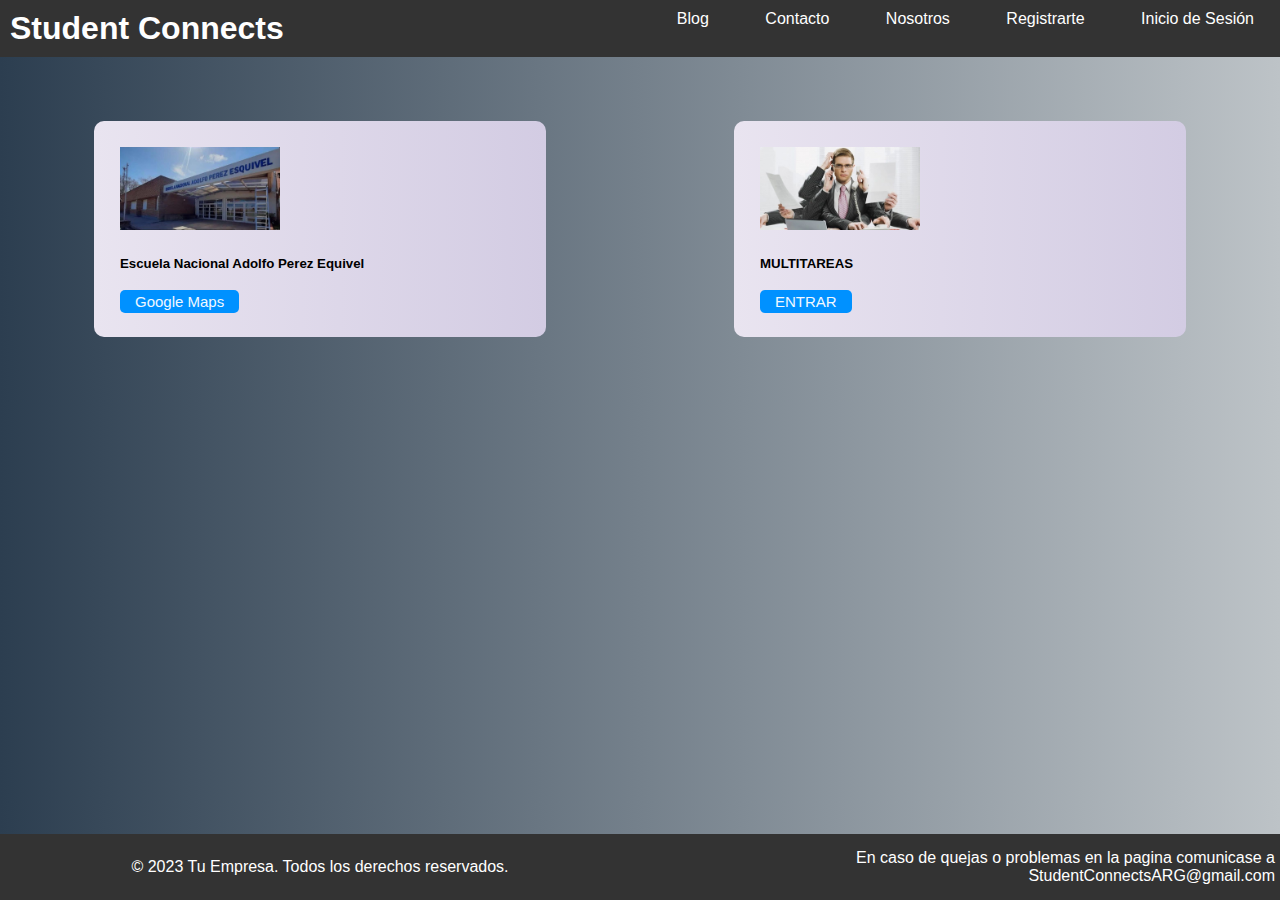
<file: principal.html>
<!DOCTYPE html>
<html>
<head>
  <title>Student Connects</title>
  <link rel="stylesheet" href="./Css/style.css">
  <link href="https://cdn.jsdelivr.net/npm/bootstrap@5.3.0/dist/css/bootstrap.min.css" rel="stylesheet" integrity="sha384-9ndCyUaIbzAi2FUVXJi0CjmCapSmO7SnpJef0486qhLnuZ2cdeRhO02iuK6FUUVM" crossorigin="anonymous">

</head>
<body>
  <div class="navbar">
    <h1 class="logo">Student Connects</h1>
    <ul class="nav-links">
      <li><a href="./blog.html">Blog</a></li>
      <li><a href="https://mail.google.com/">Contacto</a></li>
      <li><a href="./intex.html">Nosotros</a></li>
      <li><a href="./index.html">Registrarte</a></li>
      <li><a href="./index.html">Inicio de Sesión</a></li>
    </ul>
  </div>
<div class="union">
<div class="imagen_1" style="width: 25rem;">
  <img src="./img/WhatsApp Image 2023-09-26 at 17.28.44 (1).jpeg" class="card-img-top" class="img_1"alt="enape_entrada" width="40%" top="20%">
  <div class="card-body">
    <h5 class="card-title">Escuela Nacional Adolfo Perez Equivel</h5>
       <a href="https://www.google.com/maps/place/Escuela+Nacional+%22Adolfo+P%C3%A9rez+Esquivel%22/@-36.9141677,-60.3045109,17z/data=!4m7!3m6!1s0x9594469e6dde30af:0xe8f9e26c807cc89f!4b1!8m2!3d-36.914172!4d-60.301936!16s%2Fg%2F11btx0xgvh?hl=es&entry=ttu" target="_blank" id="btn-entrar">Google Maps</a>       
      </div>  
</div>
<div class="imagen_1" style="width: 25rem;">
  <img src="./img/WhatsApp Image 2023-09-26 at 17.28.44.jpeg" class="card-img-top" alt="enape_entrada" width="40%" top="20%">
  <div class="card-body">
    <h5 class="card-title">MULTITAREAS</h5>
       <a href="./Subir_trabajos.html" id="btn-entrar">ENTRAR</a> <!-- btn btn-primary stretched-link esas son las clases viejas  -->
      </div>  
</div>
</div>
    <footer>
      <div class="footer-content">
        <div class="left-content">
          <p>&copy; 2023 Tu Empresa. Todos los derechos reservados.</p>
        </div>
        <div class="right-content">
          <p>En caso de quejas o problemas en la pagina comunicase a StudentConnectsARG@gmail.com</p>
        </div>
      </div>
    </footer>
  </body>
  </html>
</file>
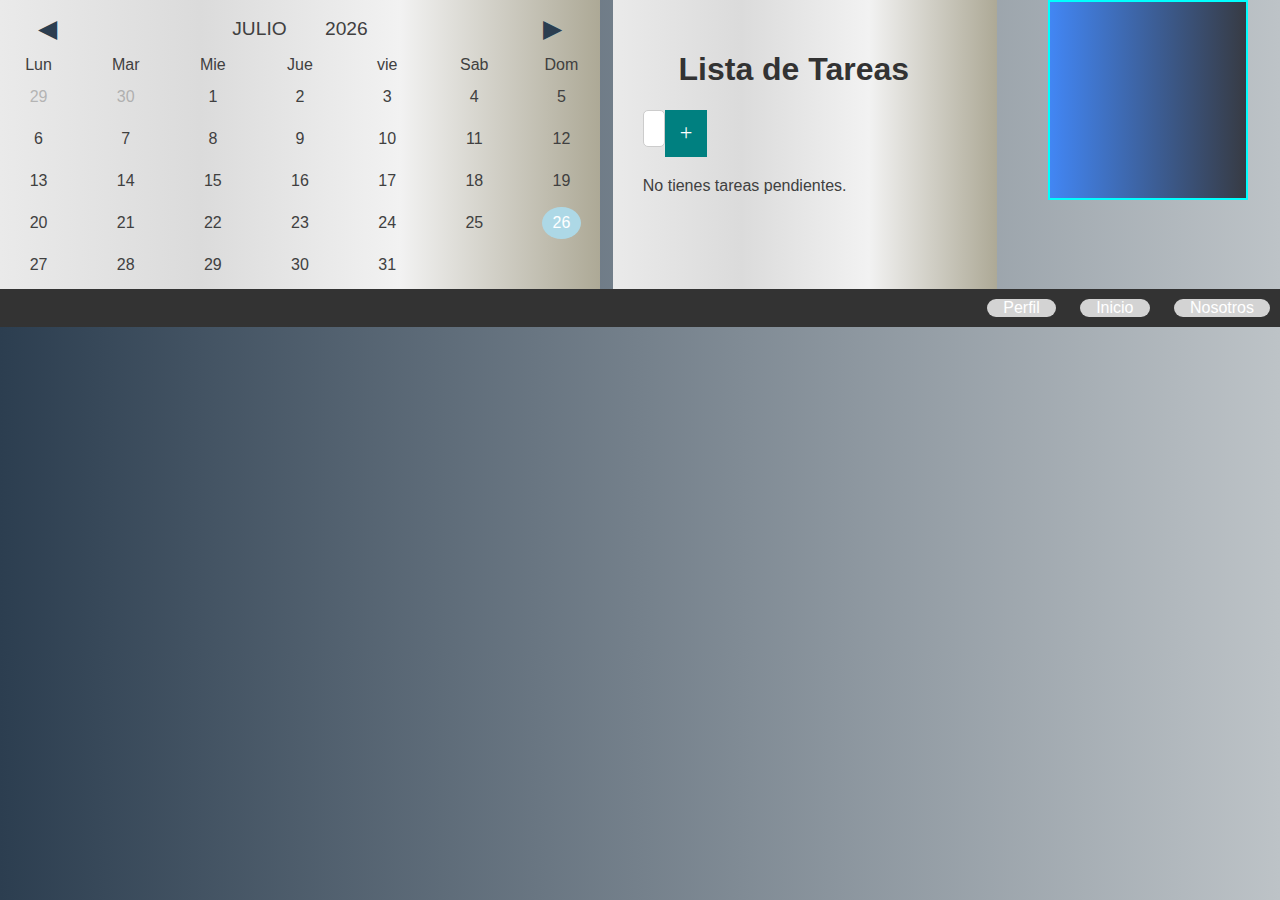
<file: Subir_trabajos.html>
<!DOCTYPE html>
<html lang="en">
<head>
  <meta charset="UTF-8">
  <meta http-equiv="X-UA-Compatible" content="IE=edge">
  <meta name="viewport" content="width=device-width, initial-scale=1.0">
  <title>tareas</title>
  <link rel="stylesheet" href="./Css/style2.css">
</head>
<body>
    <div class="union_2">
    <div class="calendar">
        <div class="calendar__info">
            <div class="calendar__prev" id="prev-month">&#9664;</div>
            <div class="calendar__month" id="month"></div>
            <div class="calendar__year" id="year"></div>
            <div class="calendar__next" id="next-month">&#9654;</div>
        </div>
    
        <div class="calendar__week">
            <div class="calendar__day calendar__item">Lun</div>
            <div class="calendar__day calendar__item">Mar</div>
            <div class="calendar__day calendar__item">Mie</div>
            <div class="calendar__day calendar__item">Jue</div>
            <div class="calendar__day calendar__item">vie</div>
            <div class="calendar__day calendar__item">Sab</div>
            <div class="calendar__day calendar__item">Dom</div>
        </div>
    
        <div class="calendar__dates" id="dates"></div>
    </div>
    <div class="container">
        <h1>Lista de Tareas</h1>
        <div class="search">
            <form>
                <input type="text" placeholder="Agregar tarea...">
                <button class="btn-add">+</button>
            </form>
        </div>
        <div class="li-container">
            <ul>
                <!-- <li class="Materias">Economia</li>
                <li class="Materias">Historia</li>
                <li class="Materias">Literatura</li>
                <li class="Materias">Fisica</li>
                <li class="Materias">Quimica</li>
                <li class="Materias">Comunicaccion</li>
                <li class="Materias">Matematicas</li>
                <li class="Materias">Ingles</li>
                <li class="Materias">Naturales</li>
                <li class="Materias">Filosofia</li> -->
            </ul>
        </div>
        <div class="empty">
            <p>No tienes tareas pendientes.</p>
        </div>
    </div>
    <div id="reloj"></div>
    </div>
      <div class="navbar">
        <ul class="nav-links">
            <li><a href="./Perfil.html" >Perfil</li></a>
            <li><a href="./principal.html" >Inicio</li></a>
            <li><a href="./intex.html">Nosotros</li></a>
        </ul>
      </div>
 <script src="./JS/scripy2.js"></script> 
</body>
</html>
</file>
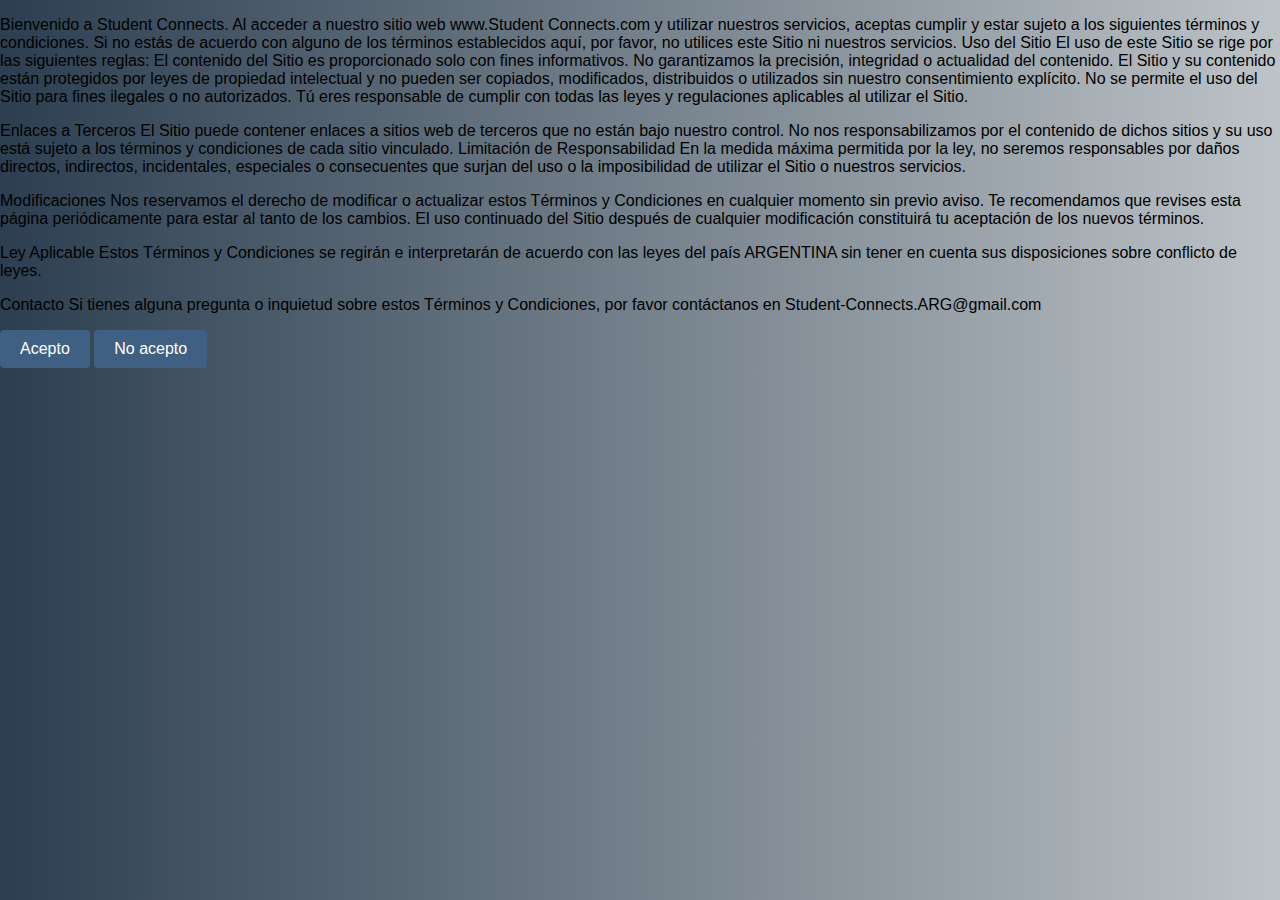
<file: terminos-y-condiciones.html>
<!DOCTYPE html>
<html lang="en">
<head>
    <meta charset="UTF-8">
    <meta http-equiv="X-UA-Compatible" content="IE=edge">
    <meta name="viewport" content="width=device-width, initial-scale=1.0">
    <link rel="stylesheet" href="Css/style.css">
    <title>Terminos y condiciones</title>
</head>
<body>
    <p>
        Bienvenido a Student Connects. Al acceder a nuestro sitio web www.Student Connects.com y utilizar nuestros servicios, aceptas cumplir y estar sujeto a los siguientes términos y condiciones. Si no estás de acuerdo con alguno de los términos establecidos aquí, por favor, no utilices este Sitio ni nuestros servicios.

Uso del Sitio

El uso de este Sitio se rige por las siguientes reglas:

El contenido del Sitio es proporcionado solo con fines informativos. No garantizamos la precisión, integridad o actualidad del contenido.

El Sitio y su contenido están protegidos por leyes de propiedad intelectual y no pueden ser copiados, modificados, distribuidos o utilizados sin nuestro consentimiento explícito.

No se permite el uso del Sitio para fines ilegales o no autorizados. Tú eres responsable de cumplir con todas las leyes y regulaciones aplicables al utilizar el Sitio.

    </p><p>Enlaces a Terceros

El Sitio puede contener enlaces a sitios web de terceros que no están bajo nuestro control. No nos responsabilizamos por el contenido de dichos sitios y su uso está sujeto a los términos y condiciones de cada sitio vinculado.

Limitación de Responsabilidad

En la medida máxima permitida por la ley, no seremos responsables por daños directos, indirectos, incidentales, especiales o consecuentes que surjan del uso o la imposibilidad de utilizar el Sitio o nuestros servicios.

    </p><p>Modificaciones

Nos reservamos el derecho de modificar o actualizar estos Términos y Condiciones en cualquier momento sin previo aviso. Te recomendamos que revises esta página periódicamente para estar al tanto de los cambios. El uso continuado del Sitio después de cualquier modificación constituirá tu aceptación de los nuevos términos.

    </p><p>Ley Aplicable

Estos Términos y Condiciones se regirán e interpretarán de acuerdo con las leyes del país ARGENTINA sin tener en cuenta sus disposiciones sobre conflicto de leyes.

    </p><p>Contacto

Si tienes alguna pregunta o inquietud sobre estos Términos y Condiciones, por favor contáctanos en Student-Connects.ARG@gmail.com
</p>
<div class="terminos">
<a href="./index.php"><input type="submit" value="Acepto" class="Butoom" ></a>
<a href="https://www.google.com/search?q=google&oq=google&aqs=edge.0.69i59j0i20i131i263i433i512j0i67i131i433i650j69i59j0i433i512j69i60j69i65l3.1634j0j1&sourceid=chrome&ie=UTF-8"><input type="submit" value="No acepto" class="Butoom" ></a>
</div>
</body>
</html>
</file>
<file: Css/style2.css>
/* area de subir trabajos*/
* {
    -webkit-box-sizing: border-box;
    box-sizing: border-box; }
    
    body {
        background: #bdc3c7;  /* fallback for old browsers */
       background: -webkit-linear-gradient(to right, #2c3e50, #bdc3c7);  /* Chrome 10-25, Safari 5.1-6 */
       background: linear-gradient(to right, #2c3e50, #bdc3c7); /* W3C, IE 10+/ Edge, Firefox 16+, Chrome 26+, Opera 12+, Safari 7+ */
       
       }

 .union_2{
     display: flex; 
 }

.navbar {
    background-color: #333;
    overflow: hidden;
    
  }
  
  .nav-links {
    list-style-type: none;
    margin: 0;
    padding: 0;
    float: right;
  }
  
  .nav-links li {
    display: inline-block;
    margin: 10px;
  }
  
  .nav-links li a {
    color: white;
    text-decoration: none;
    padding: 8px 16px;
  }
  
  .nav-links li a:hover {
    background-color: #555;
  }
  
   
  .calendar {
    background: #ADA996;  /* fallback for old browsers */
    background: -webkit-linear-gradient(to right, #EAEAEA, #DBDBDB, #F2F2F2, #ADA996);  /* Chrome 10-25, Safari 5.1-6 */
    background: linear-gradient(to right, #EAEAEA, #DBDBDB, #F2F2F2, #ADA996); /* W3C, IE 10+/ Edge, Firefox 16+, Chrome 26+, Opera 12+, Safari 7+ */
     width: 80%;
    max-width: 600px;
    padding: .5em 0; }
  
    .calendar__info {
      display: -webkit-box;
      display: -ms-flexbox;
      display: flex;
      -webkit-box-align: center;
      -ms-flex-align: center;
      align-items: center;
      padding: 0 2em;
      font-size: 1.2em;
      text-transform: uppercase; }

    .calendar__prev, .calendar__next {
      color:#2c3e50;
      cursor: pointer;
      font-size: 1.3em; }

    .calendar__prev {
      margin-right: auto; }
    
    .calendar__next {
      margin-left: auto; }

    .calendar__week, .calendar__dates {
      display: grid;
      grid-template-columns: repeat(7, 1fr);
      grid-gap: 10px; }

    .calendar__month, .calendar__year {
      padding: .5em 1em; }

    .calendar__item {
      text-align: center;
      line-height: 2; }

    .calendar__today {
      background: lightblue;
      color: white;
      width: 50%;
      border-radius: 50%;
      margin: auto; }

    .calendar__last-days {
      opacity: .3; }
    .logo{
        text-align: center;
        color: white;
    }
      /* tareas */

      h1 {
        text-align: center;
      }
      
      .container {
         width: 30%;
         margin-left: 1%; 
         background: #ADA996;  /* fallback for old browsers */
         background: -webkit-linear-gradient(to right, #EAEAEA, #DBDBDB, #F2F2F2, #ADA996);  /* Chrome 10-25, Safari 5.1-6 */
         background: linear-gradient(to right, #EAEAEA, #DBDBDB, #F2F2F2, #ADA996); /* W3C, IE 10+/ Edge, Firefox 16+, Chrome 26+, Opera 12+, Safari 7+ */     
        padding: 30px;
      }
      
      .search {
        margin-left: auto;
        margin-right: auto;
        width: 100%;
      }
      
      form {
        display: flex;
      }
      
      input {
        padding: 15px 10px;
        outline: none;
        width: 400px;
      }
      
      .li-container {
        background-color: white;
        width: 100%;
        color: darkslategray;
        margin-top: 20px;
      }
      
      ul {
        padding: 0;
      }
      
      li {
        list-style: none;
        background-color: lightgray;
        border-radius: 10px;
        margin-top: 15px;
        display: flex;
      }
      
      li p {
        margin: 0;
        padding: 15px;
        width: 100%;
      }
      
      .btn-delete {
        margin-left: auto;
        border: none;
        background-color: #e31746;
        color: white;
        font-weight: bold;
        padding: 5px 10px;
        outline: none;
        border-top-right-radius: 10px;
        border-bottom-right-radius: 10px;
        width: 10%;
        font-size: 1.2em;
      }
      
      .btn-delete:hover {
        cursor: pointer;
        background-color: lightseagreen;
      }
      
      .btn-add {
        padding: 5px 15px;
        border: none;
        color: white;
        font-family: fantasy;
        background-color: teal;
        font-size: 1.4rem;
        outline: none;
      }
      
      .btn-add:hover {
        cursor: pointer;
        background-color: darkcyan;
      }
      
      /* RELOJ */

#reloj{
    display: flex;
    align-items: center;
    justify-content: center;
    margin-left: 4%; 
    width: 200px;
    height: 200px;
    border: 2px solid cyan;
    color: cyan;
    border-radius: 50%  #373B44;  /* fallback for old browsers */
    background: -webkit-linear-gradient(to right, #4286f4, #373B44);  /* Chrome 10-25, Safari 5.1-6 */
    background: linear-gradient(to right, #4286f4, #373B44); /* W3C, IE 10+/ Edge, Firefox 16+, Chrome 26+, Opera 12+, Safari 7+ */
    ;
    font-family: monospace;
    font-size: 1.7rem;
}



/* perfil */
body {
    color: #404040;
    font-family: "Arial", Segoe UI, Tahoma, sans-serifl, Helvetica Neue, Helvetica;
}

.seccion-perfil-usuario .perfil-usuario-body,
.seccion-perfil-usuario {
    display: flex;
    flex-wrap: wrap;
    flex-direction: column;
    align-items: center;
}

.seccion-perfil-usuario .perfil-usuario-header {
    width: 100%;
    display: flex;
    justify-content: center;
    background: linear-gradient(#B873FF, transparent);
    margin-bottom: 1.25rem;
}

.seccion-perfil-usuario .perfil-usuario-portada {
    display: block;
    position: relative;
    width: 90%;
    height: 17rem;
    background-image: linear-gradient(45deg, #BC3CFF, #317FFF);
    border-radius: 0 0 20px 20px;
}

.seccion-perfil-usuario .perfil-usuario-portada .boton-portada {
    position: absolute;
    top: 1rem;
    right: 1rem;
    border: 0;
    border-radius: 8px;
    padding: 12px 25px;
    background-color: rgba(0, 0, 0, .5);
    color: #fff;
    cursor: pointer;
}

.seccion-perfil-usuario .perfil-usuario-portada .boton-portada i {
    margin-right: 1rem;
}

.seccion-perfil-usuario .perfil-usuario-avatar {
    display: flex;
    width: 160px;
    height: 200px;
    align-items: center;
    justify-content: center;
    border: 7px solid #FFFFFF;
    background-color: #DFE5F2;
    border-radius: 60%;
    box-shadow: 0 0 12px rgba(0, 0, 0, .2);
    position: absolute;
    bottom: -40px;
    left: calc(50% - 90px);
    z-index: 1;
}

.seccion-perfil-usuario .perfil-usuario-avatar img {
    width: 100%;
    position: relative;
    border-radius: 50%;
}

.seccion-perfil-usuario .perfil-usuario-avatar .boton-avatar {
    position: absolute;
    left: -2px;
    top: -2px;
    border: 0;
    background-color: #fff;
    box-shadow: 0 0 12px rgba(0, 0, 0, .2);
    width: 45px;
    height: 45px;
    border-radius: 50%;
    cursor: pointer;
}

.seccion-perfil-usuario .perfil-usuario-body {
    width: 70%;
    position: relative;
    max-width: 750px;
}

.seccion-perfil-usuario .perfil-usuario-body .titulo {
    display: block;
    width: 100%;
    font-size: 1.75em;
    margin-bottom: 0.5rem;
}

.seccion-perfil-usuario .perfil-usuario-body .texto {
    color: #848484;
    font-size: 0.95em;
}

.seccion-perfil-usuario .perfil-usuario-footer,
.seccion-perfil-usuario .perfil-usuario-bio {
    display: flex;
    flex-wrap: wrap;
    padding: 5rem 3rem;
    box-shadow: 0 0 12px rgba(0, 0, 0, .2);
    background-color: #fff;
    border-radius: 15px;
    width: 100%;
    height: 100%;
    margin-bottom: 5%;
    
}

.seccion-perfil-usuario .perfil-usuario-bio {
    margin-bottom: 1.25rem;
    text-align: center;
}

.seccion-perfil-usuario .lista-datos {
    width: 50%;
    list-style: none;
}

#form-perfil{
    
    background-color: #fff;
    border-radius: 5px;
    box-shadow: 0 0 10px rgba(0, 0, 0, 0.1);
    display: inline-block;
}


h1 {
    color: #333;
    margin-right: 22px;
}

input[type="text"],
input[type="date"],
textarea {
    width: 5%;
    padding: 10px;
    margin-bottom: 10px;
    border: 1px solid #ccc;
    border-radius: 5px;
}

textarea {
    height: 100px;
}

input[type="submit"] {
    background-color: #007BFF;
    color: #fff;
    padding: 10px 20px;
    border: none;
    border-radius: 5px;
    cursor: pointer;
}

input[type="submit"]:hover {
    background-color: #0056b3;
}
.label_perfil{
    font-size: larger;
}
.Perfil-usuario{
    width: 50%;
    list-style: none;
    display: block;
    margin: 1px;
    border: 1px solid black;
}
.seccion-perfil-usuario .lista-datos li {
    padding: 5px 0;
}

.seccion-perfil-usuario .lista-datos li>.icono {
    margin-right: 1rem;
    font-size: 1.2rem;
    vertical-align: middle;
}

.seccion-perfil-usuario .redes-sociales {
    position: absolute;
    right: calc(0px - 50px - 1rem);
    top: 0;
    display: flex;
    flex-direction: column;
}

.seccion-perfil-usuario .redes-sociales .boton-redes {
    border: 0;
    background-color: #fff;
    text-decoration: none;
    display: inline-flex;
    align-items: center;
    justify-content: center;
    width: 50px;
    height: 50px;
    border-radius: 50%;
    color: #fff;
    box-shadow: 0 0 12px rgba(0, 0, 0, .2);
    font-size: 1.3rem;
}

.seccion-perfil-usuario .redes-sociales .boton-redes+.boton-redes {
    margin-top: .5rem;
}

.seccion-perfil-usuario .boton-redes.facebook {
    background-color: #5955FF;
}

.seccion-perfil-usuario .boton-redes.twitter {
    background-color: #35E1BF;
}

.seccion-perfil-usuario .boton-redes.instagram {
    background: linear-gradient(45deg, #FF2DFD, #40A7FF);
}

/* adaptacion a dispositivos */
@media (max-width: 750px) {
    .seccion-perfil-usuario .lista-datos {
        width: 100%;
    }

    .seccion-perfil-usuario .perfil-usuario-portada,
    .seccion-perfil-usuario .perfil-usuario-body {
        width: 95%;
    }

    .seccion-perfil-usuario .redes-sociales {
        position: relative;
        flex-direction: row;
        width: 100%;
        left: 0;
        text-align: center;
        margin-top: 1rem;
        margin-bottom: 1rem;
        align-items: center;
        justify-content: center
    }

    .seccion-perfil-usuario .redes-sociales .boton-redes+.boton-redes {
        margin-left: 1rem;
        margin-top: 0;
    }
}
.mensaje a {
    color: inherit;
    margin-right: .5rem;
    display: inline-block;
}
.mensaje a:hover {
    color: #309B76;
    transform: scale(1.4)
}

/* chat */
.body-chat img {
    width: 100%;
}
.body-chat .avatar img {
    border-radius: 50%;
}
.body-chat {
    display: flex;
    flex-wrap: wrap;
    padding: 20px;
    background-color: #fff;
    margin-left: auto;
    margin-right: auto;
    max-width: 1080px;
    border-radius: 8px;
}
.seccion-titulo {
    display: block;
    width: 100%;
    margin-bottom: 1.5rem;
    color: #7E7E7E;
}
.seccion-titulo h3 {
    font-size: 1.75em;
    font-weight: normal;
}
.seccion-titulo i {
    margin-right: .5rem;
}
.seccion-usuarios {
    width: 320px;
    margin-right: 1.5rem;
    border-right: 1px solid #E7E7E7;
    padding-right: 15px;
}

/* seccion usuarios */
.input-buscar {
    display: flex;
    align-items: center;
    position: relative;
    width: 100%;
    margin-bottom: 1rem;
}
.seccion-buscar input[type="search"] {
    display: block;
    width: 100%;
    background-color: #F3F3F3;
    border: 0;
    padding: 8px 15px;
    border-radius: 2rem;
}
.seccion-buscar i {
    position: absolute;
    right: 15px;
}

.seccion-lista-usuarios {
    display: flex;
    flex-direction: column;
    width: 100%;
}
.usuario {
    display: flex;
    flex-wrap: wrap;
    align-items: center;
    margin-bottom: 1rem;
}
.mensaje .avatar,
.usuario-seleccionado .avatar,
.usuario .avatar {
    display: block;
    width: 50px;
    height: 50px;
    margin-right: 1rem;
    position: relative;
    background-color: #E4E8F0;
    border-radius: 50%;
}
.mensaje .avatar {
    width: 35px;
    height: 35px;
    margin-right: 1rem;
}
.mensaje.left .avatar {
    margin-right: 0;
    margin-left: 1rem;
}
.usuario .cuerpo {
    flex-grow: 1;
    flex-basis: 0;
}
.usuario .cuerpo span {
    display: block;
}
.usuario-seleccionado .cuerpo span:nth-child(2),
.usuario .cuerpo span:nth-child(2) {
    font-size: .8em;
    color: #929292;
}
.usuario .estado-usuario {
    position: absolute;
    display: block;
    width: 15px;
    height: 15px;
    background-color: #ADADAD;
    bottom: 0;
    right: 0;
    border-radius: 50%;
    border: 2px solid #fff;
}
.usuario .estado-usuario.enlinea {
    background-color: #49DD45;
}
.usuario .estado-usuario.ocupado {
    background-color: #5160F0;
}

.usuario .estado-usuario.desconectado {
    background-color: #ADADAD;
}

.notificacion {
    display: block;
    width: auto;
    float: right;
    background-color: #4981D5;
    color: #fff;
    padding: 0 8px;
    border-radius: 8px;
    
}

/* seccion chat */
.seccion-chat {
    flex-basis: 0;
    flex-grow: 1;
}

.usuario-seleccionado {
    display: flex;
    flex-wrap: wrap;
    align-items: center;
    margin-bottom: 1.25rem;
    border-bottom: 1px solid #E7E7E7;
    padding-bottom: 15px;
}
.panel-escritura .textarea textarea,
.usuario-seleccionado .cuerpo {
    flex-grow: 1;
    flex-basis: 0;
}
.usuario-seleccionado .cuerpo span {
    display: block;
}

.usuario-seleccionado .opciones {
    display: block;
    width: auto;
    margin-left: 1rem;
}

.usuario-seleccionado .opciones ul {
    list-style: none;
    display: flex;
}
.usuario-seleccionado .opciones ul li + li {
    margin-left: .5rem;
}
.usuario-seleccionado .opciones button {
    display: flex;
    align-items: center;
    justify-content: center;
    width: 35px;
    height: 35px;
    border-radius: 50%;
    border: 0;
    cursor: pointer;
    box-shadow: 0 0 12px rgba(0, 0, 0, .05);
}

/* mensaje */
.panel-chat {
    display: block;
    overflow-y: auto;
    padding-right: 15px;
    margin-bottom: 1rem;
}
.mensaje {
    display: flex;
    flex-wrap: wrap;
    margin-bottom: 2.5rem;
    justify-content: flex-start;
}
.mensaje.left {
    justify-content: flex-end;
}
.mensaje  img {
    margin-bottom: .5rem;
}
.mensaje .cuerpo {
    font-size: 0.85em;
    padding: 10px;
    background-color: #EEEEEE;
    border-radius: 8px;
    position: relative;
    width: calc(100% - 35px - 1rem - 5rem);
}
.mensaje .cuerpo::before {
    content: '';
    width: 0;
    height: 0;
    position: absolute;
    border-width: 9px;
    border-color: transparent #EEEEEE transparent transparent;
    border-style: solid;
    left: -18px;
    top: 7px;
}
.mensaje.left .cuerpo::before {
    border-color: transparent transparent transparent #EEEEEE;
    left: initial;
    right: -18px;
}
.mensaje .texto {
    display: block;
    position: relative;
}
.mensaje .cuerpo .tiempo {
    position: absolute;
    display: block;
    bottom: -2.1rem;
    color: #919191;
    width: 100%;
}
.mensaje.left .tiempo {
    text-align: right;
}

.mensaje .opciones-msj {
    position: absolute;
    right: -35px;
    top: 0;
    list-style: none;
    opacity: 0;
    visibility: hidden;
}
.mensaje.left .opciones-msj {
    right: initial;
    left: -35px;
}
.mensaje:hover .opciones-msj {
    opacity: 1;
    visibility: visible;
}
.mensaje .opciones-msj button {
    display: flex;
    align-items: center;
    justify-content: center;
    width: 30px;
    height: 30px;
    border-radius: 50%;
    border: 0;
    background-color: #F1F1F1;
    margin-bottom: .2rem;
    cursor: pointer;
    color: #757575;
}
.panel-escritura button:active,
.usuario-seleccionado .opciones button:active,
.mensaje .opciones-msj button:active {
    background-color: #D7D7D7;
}

/* panel escritura */
.panel-escritura {
    display: block;
}
.panel-escritura .textarea {
    display: flex;
    flex-wrap: wrap;
    border-top: 1px solid #E7E7E7;
    padding-top: 1rem;
}
.panel-escritura .textarea textarea,
.panel-escritura .opcines {
    margin-right: .5rem;
}
.panel-escritura button {
    border: 0;
    background-color: #E3E3E3;
    display: inline-flex;
    width: 35px;
    height: 35px;
    align-items: center;
    justify-content: center;
    border-radius: 50%;
    cursor: pointer;
    position: relative;
}
.panel-escritura button label {
    display: block;
    position: absolute;
    top: 0;
    left: 0;
    width: 100%;
    height: 100%;
    z-index: 1;
}
.panel-escritura button input {
    display: none;
    position: absolute;
    top: 0;
    left: 0;
}
.panel-escritura button.enviar {
    background-color: #4580F7;
    color: #fff;
}
.panel-escritura .textarea textarea {
    border: 0;
    background-color: #F2F2F2;
    border-radius: 12px;
    padding: 10px;
}
@media (max-width: 780px) {
    .seccion-usuarios {
        width: 280px;
    }
}
/* Blog */

/* Estilos generales */
body {
    font-family: Arial, sans-serif;
    margin: 0;
    padding: 0;
  }
  
  
  .nav-links {
    list-style-type: none;
    margin: 0;
    padding: 0;
    float: right;
  }
  .nav-links li {
    display: inline-block;
    margin: 10px;
  }
  
  header {
    background-color: #333;
    color: white;
    text-align: center;
    padding: 20px 0;
  }
  
  nav ul {
    list-style: none;
    padding: 0;
  }
  
  nav ul li {
    display: inline;
    margin-right: 20px;
  }
  
  nav ul li a {
    color: white;
    text-decoration: none;
    font-weight: bold;
  }
  
  main {
    display: flex;
    justify-content: space-between;
    max-width: 1200px;
    margin: 20px auto;
    padding: 20px;
  }
  
  .post {
    flex: 1;
    background-color: #f9f9f9;
    border: 1px solid #ddd;
    padding: 20px;
    margin: 0 10px;
  }
  
  .post img {
    max-width: 100%;
    height: auto;
  }
  
  .post h2 {
    font-size: 24px;
    margin-top: 10px;
  }
  
  .post p {
    font-size: 16px;
    margin-top: 10px;
  }
  
  .post a {
    display: block;
    margin-top: 10px;
    text-decoration: none;
    color: #333;
    font-weight: bold;
  }
  .Leer-mas:hover{
    background-color: #5955FF;
    padding-right: 1%;
    margin-left: 1%;
    

  }
  .metadata {
    display: block;
    font-size: 12px;
    color: #777;
    margin-top: 10px;
  }
  
  aside {
    flex: 1;
    background-color: #f4f4f4;
    padding: 20px;
  }
  
  .widget h3 {
    font-size: 20px;
    margin-top: 0;
  }
  
  .widget ul {
    list-style: none;
    padding: 0;
  }
  
  .widget ul li {
    margin-top: 10px;
  }
  
  footer {
    background-color: #333;
    color: white;
    text-align: center;
    padding: 10px;
  }
  
  /* Estilos específicos para dispositivos móviles */
  @media (max-width: 600px) {
    main {
        flex-direction: column;
    }
  
    .post {
        margin: 10px 0;
    }
  }
</file>
<file: Css/style3.css>
a{
    text-decoration: none;
    color:   white;
}
.nav_item{
    display: inline;
    margin: 2%;
}

body{
    background: #870000;  /* fallback for old browsers */
    background: -webkit-linear-gradient(to right, #190A05, #870000);  /* Chrome 10-25, Safari 5.1-6 */
    background: linear-gradient(to right, #190A05, #870000); /* W3C, IE 10+/ Edge, Firefox 16+, Chrome 26+, Opera 12+, Safari 7+ */
    
}
.titule{
    margin-right: 2%;
    color: white;
}

h1{
    color: #ffffff;
    text-align: center;

}

a{
    text-decoration: none;
    color:   white;
}
nav{
    padding: 2%;
}

#encabezado{
    text-align: center;
    width: 70%;
    margin: auto;
    margin-top: 5%;
    padding: 2%;
 
}


.selecction{
    border: 1px solid rgb(255, 255, 255);
    width: 99%;
    border-radius: 10px;
    margin: auto;
    margin-top: 30px;
    padding: 2%;

}

p{
    color: #ffffff;
    text-align: center;
}

#portfolio img{
    border: 1px solid rgb(255, 255, 255);
    border-radius: 10px;
   text-align: center;
   margin-left: 14%;
    margin-top: 5%;

}

.Trabajos{
    text-align: center;
    width: 70%;
    margin: auto;
    margin-top: 15%;
    padding: 2%;

}

label{
   color: #ffffff;
}

header{
    text-align: center;

}

u{
    color: #ffffff;
}


.final{
    
text-align: center;
    color: white;
    background: #0f0c29;  /* fallback for old browsers */
    background: -webkit-linear-gradient(to right, #24243e, #302b63, #0f0c29);  /* Chrome 10-25, Safari 5.1-6 */
    background: linear-gradient(to right, #24243e, #302b63, #0f0c29); /* W3C, IE 10+/ Edge, Firefox 16+, Chrome 26+, Opera 12+, Safari 7+ */    
    border: 1px solid rgb(255, 255, 255);
    margin-top: 20px;
}

.selecction2{
    border: 1px solid rgb(255, 255, 255);
    width: 70%;
    border-radius: 10px;
    margin: auto;
    margin-top: 30px;
    padding: 2%;

}

#cajatexto{
    margin-left: 17%;
}

#submitButton{
    margin-left: 43%;
}
</file>
<file: Css/style.css>
/* Pagina con Student-connects solo */
@import url('https://fonts.googleapis.com/css2?family=Noto+Sans+Meroitic&display=swap');
body{
  margin: 0;
  overflow: hidden;
    font-family: Arial, sans-serif;
    background: #bdc3c7;  /* fallback for old browsers */
background: -webkit-linear-gradient(to right, #2c3e50, #bdc3c7);  /* Chrome 10-25, Safari 5.1-6 */
background: linear-gradient(to right, #2c3e50, #bdc3c7); /* W3C, IE 10+/ Edge, Firefox 16+, Chrome 26+, Opera 12+, Safari 7+ */

  }
  

.Student-connects{
margin-top: 20%;
margin-right: 5%;
text-align: center;
font-size: 300%;
font-family: 'Noto Sans Meroitic', sans-serif;
text-decoration-line:none;
color:rgb(255, 255, 255);
}
.Student-connects:hover{
  transition: 0.4 all ease;
  color: blue;
  cursor: pointer;
 
}
.primer-boton{
    background: none;
    border: 0; 
    color: inherit;
    overflow: hidden;
    justify-content: center;
    letter-spacing: 1.1em;
    min-height: max-content;
    width: 100%;
}
/* Formulario de registro */

.Registro_e_inicio_de_sesion{
  display: none;
}
.Registro{
  /* border: 1px solid black; */
  padding: 1px;
  max-width: 400px;
  margin-left: 30%;
  margin-top: 1%;
  padding: 20px;
  background-color:darkgrey;
}
label {
  display:flex;
  margin-bottom: 2px;
  font-weight: bold;
}

input {
  margin-bottom: 1px;
  border: 1px solid #ccc;
  border-radius: 4px;
}

input[type="submit"] {
  background-color: #406083;
  color: #fff;
  padding: 10px 20px;
  border: none;
  border-radius: 4px;
  cursor: pointer;
  font-size: 16px;
  
}

input[type="submit"]:hover {
  background-color: #0e74e1;
}
/* Inicio de sesion */
#inicioSesionFor{
  display: none;
}
.container_sesion{
  border: 1px  black;
  padding: 1px;
  max-width: 300px;
  margin-left: 35%;
  margin-top: 2%;
  padding: 20px;
  background-color:darkgrey;
}
a{
  text-decoration: none;
  color:rgb(90, 137, 150);
}
/* Pagina prncipal */
.navbar {
  background-color: #333;
  overflow: hidden;
}

.logo {
  color: white;
  margin: 10px;
  float: left;
}

.nav-links {
  list-style-type: none;
  margin: 0;
  padding: 0;
  float: right;
}

.nav-links li {
  display: inline-block;
  margin: 10px;
}

.nav-links li a {
  color: white;
  text-decoration: none;
  padding: 8px 16px;
}

.nav-links li a:hover {
  background-color: #555;
}

#btn-entrar {
  margin-top: 5px;
  padding: 3px 15px;
  font-size: 15px;
  border-radius: 5px;
  border: none;
  text-decoration: none;
  color: aliceblue;
  background-color: rgb(0, 145, 255);
}
#btn-entrar:hover{
  background-color: #2569b2;
  
}

footer {
  background-color: #333;
  color: #fff;
  padding: 10px 0;
  text-align: center;
  position: fixed;
  bottom: 0;
  width: 100%;
}

.footer-content {
  display: flex;
  justify-content: space-between;
  align-items: center;
}

.left-content, .right-content {
  flex: 1;
}

.left-content p, .right-content p {
  margin: 0;
  padding: 5px;
}

.right-content {
  text-align: right;
}

.union{
  display: flex;
 
}


.imagen_1{
  width: 40%;
  margin: 5% auto;
display: block;
background: #D3CCE3;  /* fallback for old browsers */
background: -webkit-linear-gradient(to right, #E9E4F0, #D3CCE3);  /* Chrome 10-25, Safari 5.1-6 */
background: linear-gradient(to right, #E9E4F0, #D3CCE3); /* W3C, IE 10+/ Edge, Firefox 16+, Chrome 26+, Opera 12+, Safari 7+ */
border-radius: 10px; /* Borde redondeado */
padding: 2%;
}

.entrada_enape{

  border-radius: 8px; /* Borde redondeado para la imagen */
}
</file>
